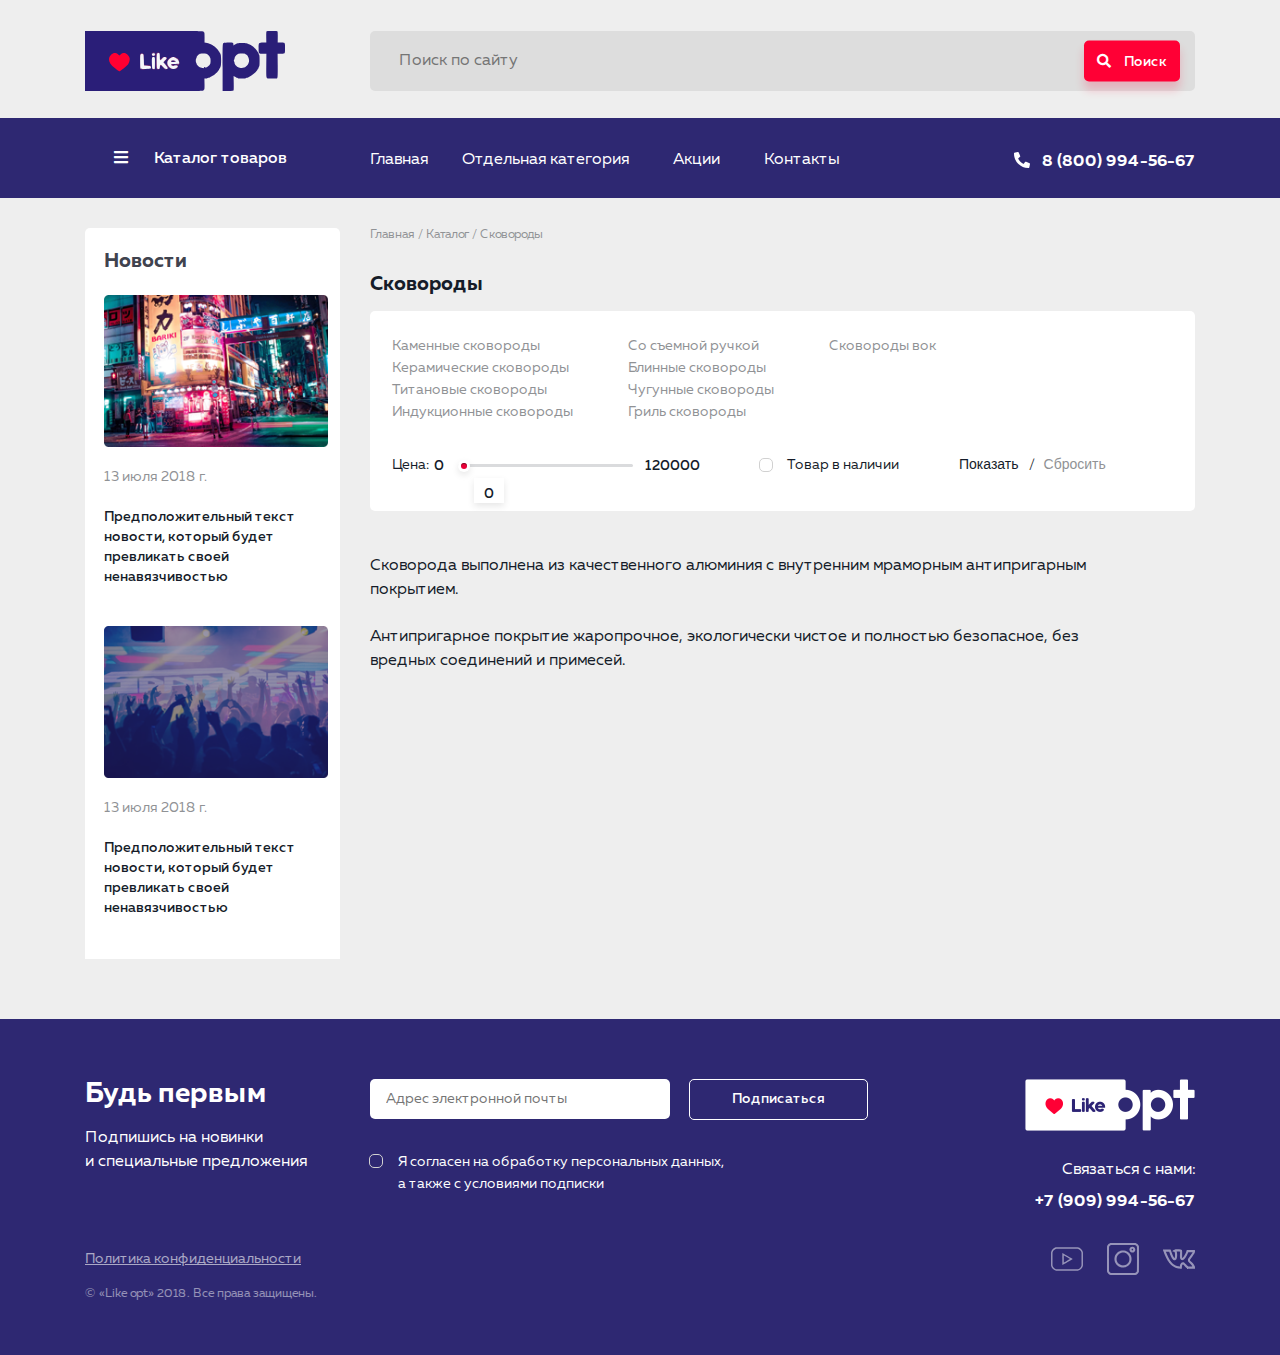
<file: Category.html>
<!DOCTYPE html>
<html lang="ru">
<head>
	<meta charset="UTF-8">
	<meta name="viewport" content="width=device-width, initial-scale=1"/>

	<!-- Bootstrap 4 grid -->
	<link rel="stylesheet" href="css/bootstrap-grid.min.css">
	<!-- Reset -->
	<link rel="stylesheet" href="css/reset.css">
	<!-- Muller -->
	<link rel="stylesheet" href="css/Muller.css">
	<!-- Font Awesome -->
	<link rel="stylesheet" href="https://use.fontawesome.com/releases/v5.4.1/css/all.css">
	<!-- Slick Slider -->
	<link rel="stylesheet" href="css/slick-theme.css">
	<link rel="stylesheet" href="css/slick.css">
	<!-- Style -->
	<link rel="stylesheet" href="css/style.css">
	<title>Like Opt</title>
</head>
<body>
	
	<header class="header">
		<div class="container">
			<div class="row">
				<div class="col-6 col-md-3">
					<a href="index.html" class="header-logo">
						<img src="img/main/logo.svg" alt="Логотип">
					</a>
				</div>
				<!-- /.col-md-auto -->
				<div class="col-6 col-md-9">
					<form action="#" class="header-search">
						<input type="text" name="search" placeholder="Поиск по сайту" required>
						<button class="button" type="button">
							<i class="fa fa-search"></i>Поиск</button>
					</form>
				</div>
				<!-- /.col-md-auto -->
			</div>
			<!-- /.row -->
		</div>
		<!-- /.container -->
	</header>
	<!-- /.header -->

	<div class="nav">
		<div class="container">
			<div class="row">
				<div class="col-12 col-md-3">
					<div class="nav-cat">
						<span class="nav-cat__title"><i class="fa fa-bars"></i>Каталог товаров</span>
					</div>
					<!-- /.cat -->
				</div>
				<!-- /.col-md-3 -->
				<div class="col-12 col-md-6">
					<div class="nav-menu">
						<a href="index.html" class="nav-menu__link" id="link1">Главная</a>
						<a href="Category.html" class="nav-menu__link">Отдельная категория</a>
						<a href="Promotions.html" class="nav-menu__link">Акции</a>
						<a href="Contacts.html" class="nav-menu__link">Контакты</a>
					</div>
					<!-- /.nav-menu -->
				</div>
				<!-- /.col-md-7 -->
				<div class="col-12 col-md-3">
					<div class="nav-contacts">
						<a href="[tel: 8 (800) 994-56-67]" class="nav-contacts__phone"><i class="fa fa-phone"></i>8 (800) 994-56-67</a>
					</div>
					<!-- /.nav-contacts -->
				</div>
				<!-- /.col-md-2 -->
			</div>
			<!-- /.row -->
		</div>
		<!-- /.container -->
	</div>
	<!-- /.nav -->

	<div class="mobnav display-none" id="mobnav">
		<div class="container">
			<div class="row">
				<div class="col-12">
					<div class="mobnav-title">
						<i class="fa fa-bars"></i>
						<span class="mobnav-prev"></span>
						<span id="mobnav-text">Навигация сайта</span>
						<span class="mobnav-close">&times;</span>
					</div>
					<!-- /.mobnav-title -->
				</div>
				<!-- /.col-12 -->
			</div>
			<!-- /.row -->
		</div>
		<!-- /.container -->
	</div>
	<!-- /.mobnav -->

	<div class="content">
		<div class="container">
			<div class="row">
				<div class="mobnav-menu display-none">
					<div class="col-12">
						<a href="index.html" class="mobnav-menu__link">Главная</a>
						<a href="#" class="mobnav-menu__link" id="mobnav-linkcatalog"><i class="fas fa-bars"></i>
       <span>Каталог товаров</span></a>
						<a href="Promotions.html" class="mobnav-menu__link">Акции</a>
						<a href="Contacts.html" class="mobnav-menu__link">Контакты</a>
						<a href="tel: 8 (800) 994-56-67" class="mobnav-menu__link"><i class="fa fa-phone"></i>8 (800) 994-56-67</a>
					</div>
				</div>
				<!-- /.mobnav-menu -->
			</div>
			<!-- /.row -->
			<div class="row">
				<div class="mobnav-cat display-none">
					<div class="col-12">
						<ul class="mobnav-cat__name">
							<span class="mobnav-cat__title">Пасхальные формы</span>
							<li class="mobnav-cat__subname"><a href="#">Кастрюли из нержавеющей стали</a></li>
							<!-- /.mobnav-cat__subname -->
							<li class="mobnav-cat__subname"><a href="#">Кастрюли с каменным покрытием</a></li>
							<!-- /.mobnav-cat__subname -->
							<li class="mobnav-cat__subname"><a href="#">Кастрюли из чугуна</a></li>
							<!-- /.mobnav-cat__subname -->
						</ul>
						<!-- /.mobnav-cat__name -->
						<ul class="mobnav-cat__name">
							<span class="mobnav-cat__title">Налобный фонарь</span>
							<li class="mobnav-cat__subname"><a href="#">Кастрюли из нержавеющей стали</a></li>
							<!-- /.mobnav-cat__subname -->
							<li class="mobnav-cat__subname"><a href="#">Кастрюли с каменным покрытием</a></li>
							<!-- /.mobnav-cat__subname -->
							<li class="mobnav-cat__subname"><a href="#">Кастрюли из чугуна</a></li>
							<!-- /.mobnav-cat__subname -->
						</ul>
						<!-- /.mobnav-cat__name -->
						<ul class="mobnav-cat__name">
							<span class="mobnav-cat__title">Керамические ножи</span>
							<li class="mobnav-cat__subname"><a href="#">Кастрюли из нержавеющей стали</a></li>
							<!-- /.mobnav-cat__subname -->
							<li class="mobnav-cat__subname"><a href="#">Кастрюли с каменным покрытием</a></li>
							<!-- /.mobnav-cat__subname -->
							<li class="mobnav-cat__subname"><a href="#">Кастрюли из чугуна</a></li>
							<!-- /.mobnav-cat__subname -->
						</ul>
						<!-- /.mobnav-cat__name -->
						<ul class="mobnav-cat__name">
							<span class="mobnav-cat__title">Кастрюли</span>
							<li class="mobnav-cat__subname"><a href="#">Кастрюли из нержавеющей стали</a></li>
							<!-- /.mobnav-cat__subname -->
							<li class="mobnav-cat__subname"><a href="#">Кастрюли с каменным покрытием</a></li>
							<!-- /.mobnav-cat__subname -->
							<li class="mobnav-cat__subname"><a href="#">Кастрюли из чугуна</a></li>
							<!-- /.mobnav-cat__subname -->
						</ul>
						<!-- /.mobnav-cat__name -->
						<ul class="mobnav-cat__name">				 
							<span class="mobnav-cat__title">Сковороды</span>
							<li class="mobnav-cat__subname"><a href="#">Кастрюли из нержавеющей стали</a></li>
							<!-- /.mobnav-cat__subname -->
							<li class="mobnav-cat__subname"><a href="#">Кастрюли с каменным покрытием</a></li>
							<!-- /.mobnav-cat__subname -->
							<li class="mobnav-cat__subname"><a href="#">Кастрюли из чугуна</a></li>
							<!-- /.mobnav-cat__subname -->
						</ul>
						<!-- /.mobnav-cat__name -->
					</div>
					<!-- /.mobnav-cat -->
				</div>
				<!-- /.col-12 -->
			</div>
			<!-- /.row -->
			<div class="row">
				<div class="col-12 col-md-3 order-last order-md-first">
					<div class="subcat">
						<ul class="subcat-name">
							<span class="subcat-title">Пасхальные формы</span>
							<li class="subcat-subname"><a href="#">Кастрюли из нержавеющей стали</a></li>
							<!-- /.subcat-subname -->
							<li class="subcat-subname"><a href="#">Кастрюли с каменным покрытием</a></li>
							<!-- /.subcat-subname -->
							<li class="subcat-subname"><a href="#">Кастрюли из чугуна</a></li>
							<!-- /.subcat-subname -->
						</ul>
						<!-- /.subcat-name -->
						<ul class="subcat-name">
							<span>Налобный фонарь</span>
							<li class="subcat-subname"><a href="#">Кастрюли из нержавеющей стали</a></li>
							<!-- /.subcat-subname -->
							<li class="subcat-subname"><a href="#">Кастрюли с каменным покрытием</a></li>
							<!-- /.subcat-subname -->
							<li class="subcat-subname"><a href="#">Кастрюли из чугуна</a></li>
							<!-- /.subcat-subname -->
						</ul>
						<!-- /.subcat-name -->
						<ul class="subcat-name">
							<span>Керамические ножи</span>
							<li class="subcat-subname"><a href="#">Кастрюли из нержавеющей стали</a></li>
							<!-- /.subcat-subname -->
							<li class="subcat-subname"><a href="#">Кастрюли с каменным покрытием</a></li>
							<!-- /.subcat-subname -->
							<li class="subcat-subname"><a href="#">Кастрюли из чугуна</a></li>
							<!-- /.subcat-subname -->
						</ul>
						<!-- /.subcat-name -->
						<ul class="subcat-name">
							<span>Кастрюли</span>
							<li class="subcat-subname"><a href="#">Кастрюли из нержавеющей стали</a></li>
							<!-- /.subcat-subname -->
							<li class="subcat-subname"><a href="#">Кастрюли с каменным покрытием</a></li>
							<!-- /.subcat-subname -->
							<li class="subcat-subname"><a href="#">Кастрюли из чугуна</a></li>
							<!-- /.subcat-subname -->
						</ul>
						<!-- /.subcat-name -->
						<ul class="subcat-name">				 
							<span>Сковороды</span>
							<li class="subcat-subname"><a href="#">Кастрюли из нержавеющей стали</a></li>
							<!-- /.subcat-subname -->
							<li class="subcat-subname"><a href="#">Кастрюли с каменным покрытием</a></li>
							<!-- /.subcat-subname -->
							<li class="subcat-subname"><a href="#">Кастрюли из чугуна</a></li>
							<!-- /.subcat-subname -->
						</ul>
						<!-- /.subcat-name -->
					</div>
					<!-- /.nav-subcat -->
					<div class="news">
						<div class="news-title">Новости</div>
						<!-- /.news-title -->
						<div class="news-block">
							<a href="#"><img src="img/main/news/news1.png" alt="news1" class="news-block__img"></a>
							<div class="news-block__date">13 июля 2018 г.</div>
							<!-- /.news-block__date -->
							<div class="news-block__text">Предположительный текст новости, который будет превликать своей ненавязчивостью</div>
							<!-- /.news-block__text -->
						</div>
						<!-- /.news-block -->
						<div class="news-block">
							<a href="#"><img src="img/main/news/news2.png" alt="news2" class="news-block__img"></a>
							<div class="news-block__date">13 июля 2018 г.</div>
							<!-- /.news-block__date -->
							<div class="news-block__text">Предположительный текст новости, который будет превликать своей ненавязчивостью</div>
							<!-- /.news-block__text -->
						</div>
						<!-- /.news-block -->
					</div>
					<!-- /.news -->
				</div>
				<!-- /.col-md-3 -->
				<div class="col-12 col-md-9 order-first order-md-last">
					<div class="main">
						<div class="main-way"><span>Главная   /   Каталог   </span>/   Сковороды</div>
						<!-- /.main-way -->
						<div class="main-mobile__way display-none"><a href="Category.html">Каталог</a></div>
						<div class="main-title">Сковороды</div>
						<!-- /.main-title -->
						<div class="main-category__nav display-none">
							<span>Сортировать по:</span>
							<select name="sort" id="sort">
								<option selected value="Цене">цене</option>
								<option value="Цене">дате</option>
							</select>
							<button type="button" class="main-category__navfiltr">Фильтр</button>
							<span class="main-category__navarrow"></span>
						</div>
						<!-- /.main-like__navsort -->
						<form action="#" class="main-choose">
							<div class="main-choose__cols">
								<div class="main-choose__col">
									<input type="checkbox" name="choose[]" class="main-choose__block" id="choose1"><label for="choose1">Каменные <span>сковороды</span></label>
									<input type="checkbox" name="choose[]" class="main-choose__block" id="choose2"><label for="choose2">Керамические <span>сковороды</span></label>
									<input type="checkbox" name="choose[]" class="main-choose__block" id="choose3"><label for="choose3">Титановые <span>сковороды</span></label>
									<input type="checkbox" name="choose[]" class="main-choose__block" id="choose4"><label for="choose4">Индукционные <span>сковороды</span></label>
								</div>
								<!-- /.main-choose__col -->
								<div class="main-choose__col">
									<input type="checkbox" name="choose[]" class="main-choose__block" id="choose5"><label for="choose5">Со съемной ручкой</label>
									<input type="checkbox" name="choose[]" class="main-choose__block" id="choose6"><label for="choose6">Блинные <span>сковороды</span></label>
									<input type="checkbox" name="choose[]" class="main-choose__block" id="choose7"><label for="choose7">Чугунные <span>сковороды</span></label>
									<input type="checkbox" name="choose[]" class="main-choose__block" id="choose8"><label for="choose8">Гриль <span>сковороды</span></label>
								</div>
								<!-- /.main-choose__col -->
								<div class="main-choose__col">
									<input type="checkbox" name="choose[]" class="main-choose__block" id="choose9"><label for="choose9">Сковороды вок</label>
									<!-- <input type="checkbox" name="choose[]" class="main-choose__block" id="choose10"><label for="choose10"></label>
									<input type="checkbox" name="choose[]" class="main-choose__block" id="choose11"><label for="choose11"></label>
									<input type="checkbox" name="choose[]" class="main-choose__block" id="choose12"><label for="choose12"></label> -->
								</div>
								<!-- /.main-choose__col -->
								<!-- <div class="main-choose__col">
									<input type="checkbox" name="choose[]" class="main-choose__block" id="choose13"><label for="choose13"></label>
									<input type="checkbox" name="choose[]" class="main-choose__block" id="choose14"><label for="choose14"></label>
									<input type="checkbox" name="choose[]" class="main-choose__block" id="choose15"><label for="choose15"></label>
									<input type="checkbox" name="choose[]" class="main-choose__block" id="choose16"><label for="choose16"></label>
								</div>
								/.main-choose__col -->
							</div>
							<!-- /.main-choose__cols -->
							<div class="main-choose__row">
								<span>Цена:</span>
								<input type="text" class="main-choose__sum" id="sum">
								<input type="checkbox" class="main-choose__ansclad" id="ansclad"><label for="ansclad">Товар в наличии</label>
								<button class="main-choose__btn" id="choose-btnShow" type="button">Показать</button>
								<span> / </span>
								<button class="main-choose__btn" id="choose-btnHide" type="button">Сбросить</button>
							</div>
							<!-- /.main-choose__row -->
							<div class="main-choose__total">0</div>
						</form>
						<!-- /.main-choose -->
						<div class="main-like main-category">
							<div class="main-like__nav">
								<div class="row">
									<div class="col-12 col-md-4">
										<div class="main-like__navsort">
											<span>Сортировать по:</span>
											<select name="sort" id="sort">
												<option selected value="Цене">цене</option>
												<option value="Цене">дате добавления</option>
											</select>
										</div>
										<!-- /.main-like__navsort -->
									</div>
									<!-- /.col-md-4 -->
									<div class="col-12 col-md-4">
										<div class="main-like__navcount">
											<span>Показывать по:</span>
											<input type="radio" value="16" name="count" id="navcount16" checked><label for="navcount16">16</label>
											<input type="radio" value="32" name="count" id="navcount32"><label for="navcount32">32</label>
											<input type="radio" value="64" name="count" id="navcount64"><label for="navcount64">64</label>
										</div>
									</div>
									<!-- /.col-md-4 -->
									<div class="col-12 col-md-4">
										<div class="main-like__navshow">
											<span>Формат отображения товара:</span>
											<input id="showhoriz" type="radio" name="show" value="horizontal" checked><label for="showhoriz"><i class="fas fa-grip-horizontal"></i></label>
											<input id="showvert" type="radio" name="show" value="vertical"><label for="showvert"><i class="fas fa-bars"></i></label>
										</div>
										<!-- /.main-like__show -->
									</div>
									<!-- /.col-md-4 -->
								</div>
								<!-- /.row -->
							</div>
							<!-- /.main-like__nav -->
							<div class="main-like__products">
								<div class="main-like__product">
									<div class="main-like__productimg" style="background-image: url(img/like_product/prod1.png);"></div>
									<!-- /.main-like__productimg -->
									<div class="main-like__productdescr">
										<div class="main-like__productname">Каменная сковорода</div>
										<!-- /.main-like__productname -->
										<div class="main-like__productprice">35 690 руб.</div>
										<!-- /.main-like__productprice -->
										<a class="main-like__productbtn button-link" href="#" target="_blank">Подробнее</a>
										<!-- /.main-like__productbtn button-like -->
									</div>
									<!-- /.main-like__productdescr -->
								</div>
								<!-- /.main-like__product -->
								<div class="main-like__product">
									<div class="main-like__productimg" style="background-image: url(img/like_product/prod2.png);"></div>
									<!-- /.main-like__productimg -->
									<div class="main-like__productdescr">
										<div class="main-like__productname">Каменная сковорода</div>
										<!-- /.main-like__productname -->
										<div class="main-like__productprice">35 690 руб.</div>
										<!-- /.main-like__productprice -->
										<a class="main-like__productbtn button-link" href="#" target="_blank">Подробнее</a>
										<!-- /.main-like__productbtn button-like -->
									</div>
									<!-- /.main-like__productdescr -->
								</div>
								<!-- /.main-like__product -->
								<div class="main-like__product">
									<div class="main-like__productimg" style="background-image: url(img/like_product/prod3.png);"></div>
									<!-- /.main-like__productimg -->
									<div class="main-like__productdescr">
										<div class="main-like__productname">Каменная сковорода</div>
										<!-- /.main-like__productname -->
										<div class="main-like__productprice">35 690 руб.</div>
										<!-- /.main-like__productprice -->
										<a class="main-like__productbtn button-link" href="#" target="_blank">Подробнее</a>
										<!-- /.main-like__productbtn button-like -->
									</div>
									<!-- /.main-like__productdescr -->
								</div>
								<!-- /.main-like__product -->
								<div class="main-like__product">
									<div class="main-like__productimg" style="background-image: url(img/like_product/prod4.png);"></div>
									<!-- /.main-like__productimg -->
									<div class="main-like__productdescr">
										<div class="main-like__productname">Каменная сковорода</div>
										<!-- /.main-like__productname -->
										<div class="main-like__productprice">35 690 руб.</div>
										<!-- /.main-like__productprice -->
										<a class="main-like__productbtn button-link" href="#" target="_blank">Подробнее</a>
										<!-- /.main-like__productbtn button-like -->
									</div>
									<!-- /.main-like__productdescr -->
								</div>
								<!-- /.main-like__product -->
								<div class="main-like__product">
									<div class="main-like__productimg" style="background-image: url(img/like_product/prod5.png);"></div>
									<!-- /.main-like__productimg -->
									<div class="main-like__productdescr">
										<div class="main-like__productname">Каменная сковорода</div>
										<!-- /.main-like__productname -->
										<div class="main-like__productprice">35 690 руб.</div>
										<!-- /.main-like__productprice -->
										<a class="main-like__productbtn button-link" href="#" target="_blank">Подробнее</a>
										<!-- /.main-like__productbtn button-like -->
									</div>
									<!-- /.main-like__productdescr -->
								</div>
								<!-- /.main-like__product -->
								<div class="main-like__product">
									<div class="main-like__productimg" style="background-image: url(img/like_product/prod6.png);"></div>
									<!-- /.main-like__productimg -->
									<div class="main-like__productdescr">
										<div class="main-like__productname">Каменная сковорода</div>
										<!-- /.main-like__productname -->
										<div class="main-like__productprice">35 690 руб.</div>
										<!-- /.main-like__productprice -->
										<a class="main-like__productbtn button-link" href="#" target="_blank">Подробнее</a>
										<!-- /.main-like__productbtn button-like -->
									</div>
									<!-- /.main-like__productdescr -->
								</div>
								<!-- /.main-like__product -->
							</div>
							<!-- /.main-like__products -->
						</div>
						<!-- /.main-like -->
						<div class="main-text">
							<p>Сковорода выполнена из качественного алюминия с внутренним мраморным антипригарным покрытием.</p>
							<p>Антипригарное покрытие жаропрочное, экологически чистое и полностью безопасное, без вредных соединений и примесей.</p>
						</div>
						<!-- /.main-text -->
					</div>
					<!-- /.main -->
				</div>
				<!-- /.col-md-auto -->
			</div>
			<!-- /.row -->
		</div>
		<!-- /.container -->
	</div>
	<!-- /.content -->

	<footer class="footer">
		<div class="container">
			<div class="row">
				<div class="col-12 col-md-3">
					<div class="footer-left">
						<div class="footer-left__title">Будь первым</div>
						<!-- /.footer-left__title -->
						<div class="footer-left__subtitle">Подпишись на новинки<br> и специальные предложения</div>
						<!-- /.footer-left__subtitle -->
						<a href="#" class="footer-left__link">Политика конфиденциальности</a>
						<div class="footer-left__copy">© «Like opt» 2018. Все права защищены.</div>
						<!-- /.footer-left__copy -->
					</div>
					<!-- /.footer-left -->
				</div>
				<!-- /.col-md-3 -->
				<div class="col-12 col-md-6">
					<form class="footer-center" action="#" method="post">
						<input type="email" name="user_email" class="footer-center__input" placeholder="Адрес электронной почты" required>
						<button type="submit" class="footer-center__btn" id="footer-submit">Подписаться</button>
						<input type="checkbox" class="footer-center__check" id="check" required>
						<label class="footer-center__label" for="check">Я согласен на обработку персональных данных,<br> а также с условиями подписки</label>
					</form>
					<!-- /.footer-center -->
				</div>
				<!-- /.col-md-6 -->
				<div class="col-12 col-md-3">
					<div class="footer-right">
						<a href="index.html" class="footer-right__logo">
							<img src="img/main/footer-logo.png" alt="logo">
						</a>
						<div class="footer-right__title">Связаться с нами:</div>
						<!-- /.footer-right__title -->
						<a href="(909)" class="footer-right__phone" tel:="" 994-56-67="">+7 (909) 994-56-67</a>
						<div class="footer-right__social">
							<a href="#" class="footer-right__sociallink" target="_blank"><img src="img/main/social/youtube_active.svg" alt=""></a>
							<a href="#" class="footer-right__sociallink" target="_blank"><img src="img/main/social/insta_active.svg" alt=""></a>
							<a href="#" class="footer-right__sociallink" target="_blank"><img src="img/main/social/vk_active.svg" alt=""></a>
						</div>
						<!-- /.footer-right__social -->
					</div>
					<!-- /.footer-right -->
					<div class="footer-mobile display-none">
						<a href="#" class="footer-mobile__link">Политика конфиденциальности</a>
						<div class="footer-mobile__copy">© «Like opt» 2018. Все права защищены.</div>
						<!-- /.footer-mobile__copy -->
					</div>
					<!-- /.footer-mobile display-none -->
				</div>
				<!-- /.col-md-3 -->
			</div>
			<!-- /.row -->
		</div>
		<!-- /.container -->
	</footer>
	<!-- /.footer -->

	<script src="js/jquery-3.3.1.min.js"></script>
	<script src="js/slick.min.js"></script>
	<script src="js/jquery.maskedinput.min.js"></script>
	<script src="js/powerange.min.js"></script>
	<script src="js/script.js"></script>
</body>
</html>
</file>
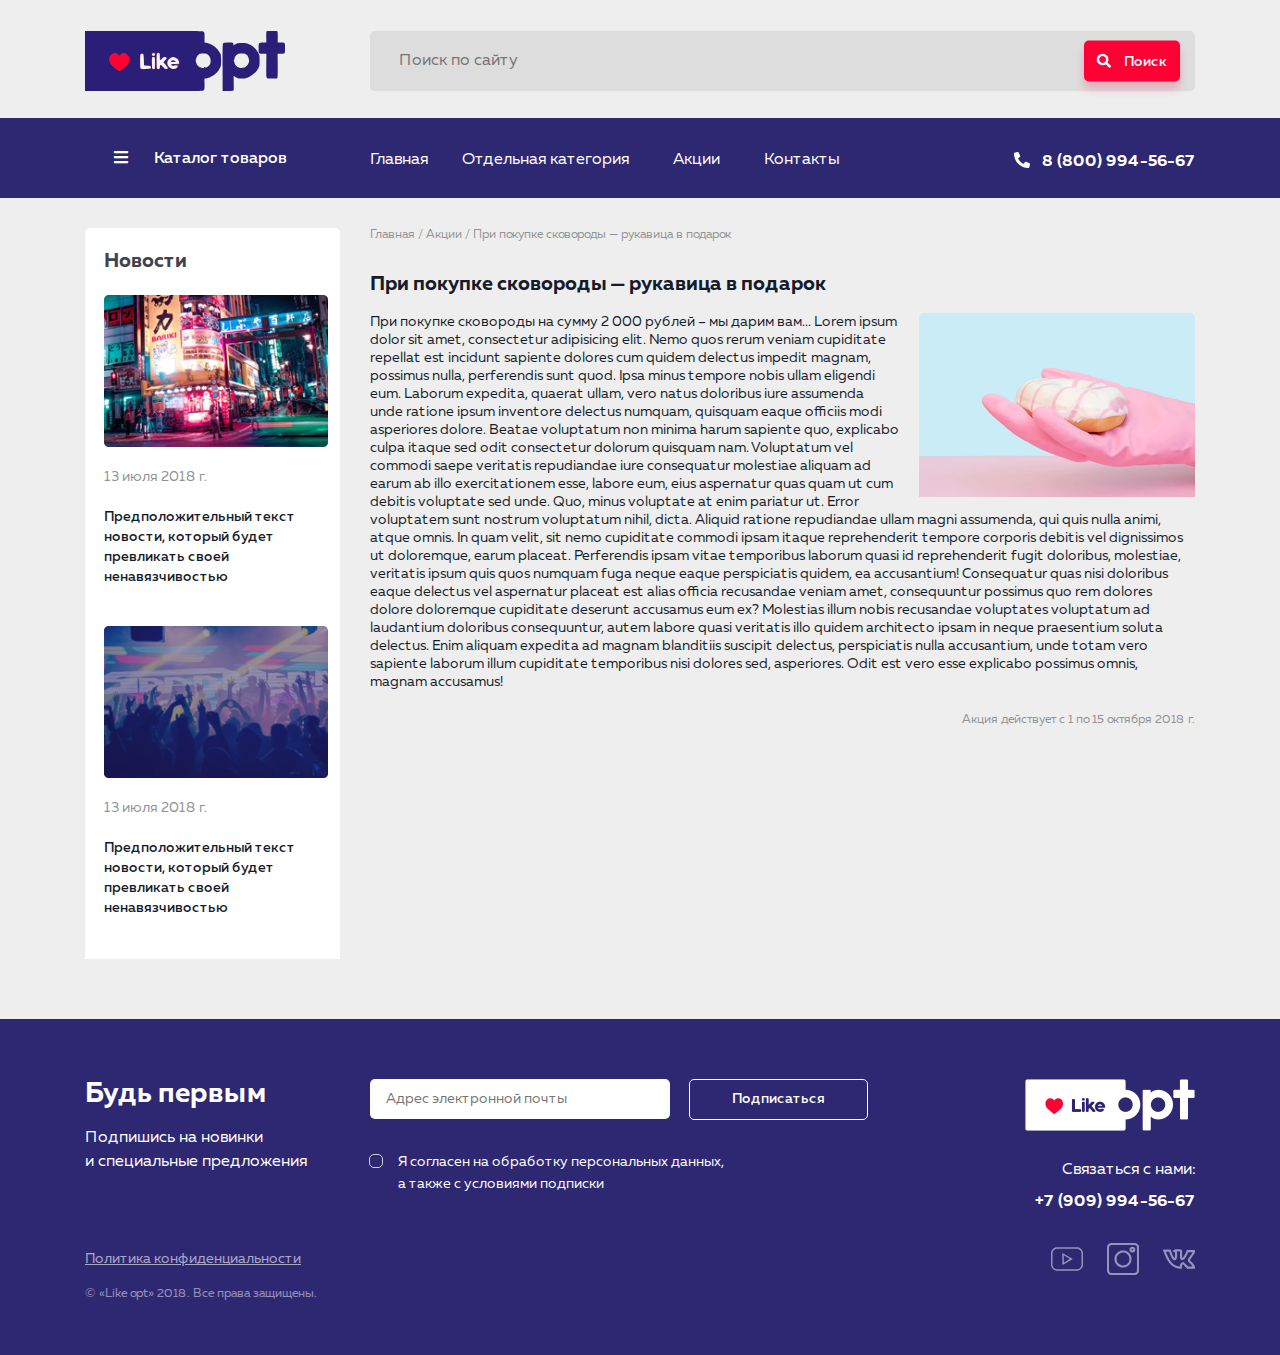
<file: ConcPromotion.html>
<!DOCTYPE html>
<html lang="ru">
<head>
	<meta charset="UTF-8">
	<meta name="viewport" content="width=device-width, initial-scale=1"/>

	<!-- Bootstrap 4 grid -->
	<link rel="stylesheet" href="css/bootstrap-grid.min.css">
	<!-- Reset -->
	<link rel="stylesheet" href="css/reset.css">
	<!-- Muller -->
	<link rel="stylesheet" href="css/Muller.css">
	<!-- Font Awesome -->
	<link rel="stylesheet" href="https://use.fontawesome.com/releases/v5.4.1/css/all.css">
	<!-- Slick Slider -->
	<link rel="stylesheet" href="css/slick-theme.css">
	<link rel="stylesheet" href="css/slick.css">
	<!-- Style -->
	<link rel="stylesheet" href="css/style.css">
	<title>Like Opt</title>
</head>
<body>
	
	<header class="header">
		<div class="container">
			<div class="row">
				<div class="col-6 col-md-3">
					<a href="index.html" class="header-logo">
						<img src="img/main/logo.svg" alt="Логотип">
					</a>
				</div>
				<!-- /.col-md-auto -->
				<div class="col-6 col-md-9">
					<form action="#" class="header-search">
						<input type="text" name="search" placeholder="Поиск по сайту" required>
						<button class="button" type="button">
							<i class="fa fa-search"></i>Поиск</button>
					</form>
				</div>
				<!-- /.col-md-auto -->
			</div>
			<!-- /.row -->
		</div>
		<!-- /.container -->
	</header>
	<!-- /.header -->

	<div class="nav">
		<div class="container">
			<div class="row">
				<div class="col-12 col-md-3">
					<div class="nav-cat">
						<span class="nav-cat__title"><i class="fa fa-bars"></i>Каталог товаров</span>
					</div>
					<!-- /.cat -->
				</div>
				<!-- /.col-md-3 -->
				<div class="col-12 col-md-6">
					<div class="nav-menu">
						<a href="index.html" class="nav-menu__link" id="link1">Главная</a>
						<a href="Category.html" class="nav-menu__link">Отдельная категория</a>
						<a href="Promotions.html" class="nav-menu__link">Акции</a>
						<a href="Contacts.html" class="nav-menu__link">Контакты</a>
					</div>
					<!-- /.nav-menu -->
				</div>
				<!-- /.col-md-7 -->
				<div class="col-12 col-md-3">
					<div class="nav-contacts">
						<a href="[tel: 8 (800) 994-56-67]" class="nav-contacts__phone"><i class="fa fa-phone"></i>8 (800) 994-56-67</a>
					</div>
					<!-- /.nav-contacts -->
				</div>
				<!-- /.col-md-2 -->
			</div>
			<!-- /.row -->
		</div>
		<!-- /.container -->
	</div>
	<!-- /.nav -->

	<div class="mobnav display-none" id="mobnav">
		<div class="container">
			<div class="row">
				<div class="col-12">
					<div class="mobnav-title">
						<i class="fa fa-bars"></i>
						<span class="mobnav-prev"></span>
						<span id="mobnav-text">Навигация сайта</span>
						<span class="mobnav-close">&times;</span>
					</div>
					<!-- /.mobnav-title -->
				</div>
				<!-- /.col-12 -->
			</div>
			<!-- /.row -->
		</div>
		<!-- /.container -->
	</div>
	<!-- /.mobnav -->

	<div class="content">
		<div class="container">
			<div class="row">
				<div class="mobnav-menu display-none">
					<div class="col-12">
						<a href="index.html" class="mobnav-menu__link">Главная</a>
						<a href="#" class="mobnav-menu__link" id="mobnav-linkcatalog"><i class="fas fa-bars"></i>
       <span>Каталог товаров</span></a>
						<a href="Promotions.html" class="mobnav-menu__link">Акции</a>
						<a href="Contacts.html" class="mobnav-menu__link">Контакты</a>
						<a href="tel: 8 (800) 994-56-67" class="mobnav-menu__link"><i class="fa fa-phone"></i>8 (800) 994-56-67</a>
					</div>
				</div>
				<!-- /.mobnav-menu -->
			</div>
			<!-- /.row -->
			<div class="row">
				<div class="mobnav-cat display-none">
					<div class="col-12">
						<ul class="mobnav-cat__name">
							<span class="mobnav-cat__title">Пасхальные формы</span>
							<li class="mobnav-cat__subname"><a href="#">Кастрюли из нержавеющей стали</a></li>
							<!-- /.mobnav-cat__subname -->
							<li class="mobnav-cat__subname"><a href="#">Кастрюли с каменным покрытием</a></li>
							<!-- /.mobnav-cat__subname -->
							<li class="mobnav-cat__subname"><a href="#">Кастрюли из чугуна</a></li>
							<!-- /.mobnav-cat__subname -->
						</ul>
						<!-- /.mobnav-cat__name -->
						<ul class="mobnav-cat__name">
							<span class="mobnav-cat__title">Налобный фонарь</span>
							<li class="mobnav-cat__subname"><a href="#">Кастрюли из нержавеющей стали</a></li>
							<!-- /.mobnav-cat__subname -->
							<li class="mobnav-cat__subname"><a href="#">Кастрюли с каменным покрытием</a></li>
							<!-- /.mobnav-cat__subname -->
							<li class="mobnav-cat__subname"><a href="#">Кастрюли из чугуна</a></li>
							<!-- /.mobnav-cat__subname -->
						</ul>
						<!-- /.mobnav-cat__name -->
						<ul class="mobnav-cat__name">
							<span class="mobnav-cat__title">Керамические ножи</span>
							<li class="mobnav-cat__subname"><a href="#">Кастрюли из нержавеющей стали</a></li>
							<!-- /.mobnav-cat__subname -->
							<li class="mobnav-cat__subname"><a href="#">Кастрюли с каменным покрытием</a></li>
							<!-- /.mobnav-cat__subname -->
							<li class="mobnav-cat__subname"><a href="#">Кастрюли из чугуна</a></li>
							<!-- /.mobnav-cat__subname -->
						</ul>
						<!-- /.mobnav-cat__name -->
						<ul class="mobnav-cat__name">
							<span class="mobnav-cat__title">Кастрюли</span>
							<li class="mobnav-cat__subname"><a href="#">Кастрюли из нержавеющей стали</a></li>
							<!-- /.mobnav-cat__subname -->
							<li class="mobnav-cat__subname"><a href="#">Кастрюли с каменным покрытием</a></li>
							<!-- /.mobnav-cat__subname -->
							<li class="mobnav-cat__subname"><a href="#">Кастрюли из чугуна</a></li>
							<!-- /.mobnav-cat__subname -->
						</ul>
						<!-- /.mobnav-cat__name -->
						<ul class="mobnav-cat__name">				 
							<span class="mobnav-cat__title">Сковороды</span>
							<li class="mobnav-cat__subname"><a href="#">Кастрюли из нержавеющей стали</a></li>
							<!-- /.mobnav-cat__subname -->
							<li class="mobnav-cat__subname"><a href="#">Кастрюли с каменным покрытием</a></li>
							<!-- /.mobnav-cat__subname -->
							<li class="mobnav-cat__subname"><a href="#">Кастрюли из чугуна</a></li>
							<!-- /.mobnav-cat__subname -->
						</ul>
						<!-- /.mobnav-cat__name -->
					</div>
					<!-- /.mobnav-cat -->
				</div>
				<!-- /.col-12 -->
			</div>
			<!-- /.row -->
			<div class="row">
				<div class="col-12 col-md-3 order-last order-md-first">
					<div class="subcat">
						<ul class="subcat-name">
							<span class="subcat-title">Пасхальные формы</span>
							<li class="subcat-subname"><a href="#">Кастрюли из нержавеющей стали</a></li>
							<!-- /.subcat-subname -->
							<li class="subcat-subname"><a href="#">Кастрюли с каменным покрытием</a></li>
							<!-- /.subcat-subname -->
							<li class="subcat-subname"><a href="#">Кастрюли из чугуна</a></li>
							<!-- /.subcat-subname -->
						</ul>
						<!-- /.subcat-name -->
						<ul class="subcat-name">
							<span>Налобный фонарь</span>
							<li class="subcat-subname"><a href="#">Кастрюли из нержавеющей стали</a></li>
							<!-- /.subcat-subname -->
							<li class="subcat-subname"><a href="#">Кастрюли с каменным покрытием</a></li>
							<!-- /.subcat-subname -->
							<li class="subcat-subname"><a href="#">Кастрюли из чугуна</a></li>
							<!-- /.subcat-subname -->
						</ul>
						<!-- /.subcat-name -->
						<ul class="subcat-name">
							<span>Керамические ножи</span>
							<li class="subcat-subname"><a href="#">Кастрюли из нержавеющей стали</a></li>
							<!-- /.subcat-subname -->
							<li class="subcat-subname"><a href="#">Кастрюли с каменным покрытием</a></li>
							<!-- /.subcat-subname -->
							<li class="subcat-subname"><a href="#">Кастрюли из чугуна</a></li>
							<!-- /.subcat-subname -->
						</ul>
						<!-- /.subcat-name -->
						<ul class="subcat-name">
							<span>Кастрюли</span>
							<li class="subcat-subname"><a href="#">Кастрюли из нержавеющей стали</a></li>
							<!-- /.subcat-subname -->
							<li class="subcat-subname"><a href="#">Кастрюли с каменным покрытием</a></li>
							<!-- /.subcat-subname -->
							<li class="subcat-subname"><a href="#">Кастрюли из чугуна</a></li>
							<!-- /.subcat-subname -->
						</ul>
						<!-- /.subcat-name -->
						<ul class="subcat-name">				 
							<span>Сковороды</span>
							<li class="subcat-subname"><a href="#">Кастрюли из нержавеющей стали</a></li>
							<!-- /.subcat-subname -->
							<li class="subcat-subname"><a href="#">Кастрюли с каменным покрытием</a></li>
							<!-- /.subcat-subname -->
							<li class="subcat-subname"><a href="#">Кастрюли из чугуна</a></li>
							<!-- /.subcat-subname -->
						</ul>
						<!-- /.subcat-name -->
					</div>
					<!-- /.nav-subcat -->
					<div class="news">
						<div class="news-title">Новости</div>
						<!-- /.news-title -->
						<div class="news-block">
							<a href="#"><img src="img/main/news/news1.png" alt="news1" class="news-block__img"></a>
							<div class="news-block__date">13 июля 2018 г.</div>
							<!-- /.news-block__date -->
							<div class="news-block__text">Предположительный текст новости, который будет превликать своей ненавязчивостью</div>
							<!-- /.news-block__text -->
						</div>
						<!-- /.news-block -->
						<div class="news-block">
							<a href="#"><img src="img/main/news/news2.png" alt="news2" class="news-block__img"></a>
							<div class="news-block__date">13 июля 2018 г.</div>
							<!-- /.news-block__date -->
							<div class="news-block__text">Предположительный текст новости, который будет превликать своей ненавязчивостью</div>
							<!-- /.news-block__text -->
						</div>
						<!-- /.news-block -->
					</div>
					<!-- /.news -->
				</div>
				<!-- /.col-md-3 -->
				<div class="col-12 col-md-9 order order-fists order-md-last">
					<div class="main">
						<div class="main-way"><span>Главная  /   Акции</span>  /   При покупке сковороды — рукавица в подарок</div>
						<!-- /.main-way -->
						<div class="main-title">При покупке сковороды — рукавица в подарок</div>
						<!-- /.main-title -->
						<div class="main-conc">
							<div class="main-conc__img" style="background-image: url(img/promotions/promotion1.png)"></div>
							<!-- /.main-conc__img -->
							<div class="main-conc__text">При покупке сковороды на сумму 2 000 рублей – мы дарим вам... Lorem ipsum dolor sit amet, consectetur adipisicing elit. Nemo quos rerum veniam cupiditate repellat est incidunt sapiente dolores cum quidem delectus impedit magnam, possimus nulla, perferendis sunt quod. Ipsa minus tempore nobis ullam eligendi eum. Laborum expedita, quaerat ullam, vero natus doloribus iure assumenda unde ratione ipsum inventore delectus numquam, quisquam eaque officiis modi asperiores dolore. Beatae voluptatum non minima harum sapiente quo, explicabo culpa itaque sed odit consectetur dolorum quisquam nam. Voluptatum vel commodi saepe veritatis repudiandae iure consequatur molestiae aliquam ad earum ab illo exercitationem esse, labore eum, eius aspernatur quas quam ut cum debitis voluptate sed unde. Quo, minus voluptate at enim pariatur ut. Error voluptatem sunt nostrum voluptatum nihil, dicta. Aliquid ratione repudiandae ullam magni assumenda, qui quis nulla animi, atque omnis. In quam velit, sit nemo cupiditate commodi ipsam itaque reprehenderit tempore corporis debitis vel dignissimos ut doloremque, earum placeat. Perferendis ipsam vitae temporibus laborum quasi id reprehenderit fugit doloribus, molestiae, veritatis ipsum quis quos numquam fuga neque eaque perspiciatis quidem, ea accusantium! Consequatur quas nisi doloribus eaque delectus vel aspernatur placeat est alias officia recusandae veniam amet, consequuntur possimus quo rem dolores dolore doloremque cupiditate deserunt accusamus eum ex? Molestias illum nobis recusandae voluptates voluptatum ad laudantium doloribus consequuntur, autem labore quasi veritatis illo quidem architecto ipsam in neque praesentium soluta delectus. Enim aliquam expedita ad magnam blanditiis suscipit delectus, perspiciatis nulla accusantium, unde totam vero sapiente laborum illum cupiditate temporibus nisi dolores sed, asperiores. Odit est vero esse explicabo possimus omnis, magnam accusamus!</div>
							<!-- /.main-conc__text -->
							<div class="main-conc__date">Акция действует с 1 по 15 октября 2018 г.</div>
							<!-- /.main-conc__date -->
						</div>
						<!-- /.main-conc -->
					</div>
					<!-- /.main -->
				</div>
				<!-- /.col-md-auto -->
			</div>
			<!-- /.row -->
		</div>
		<!-- /.container -->
	</div>
	<!-- /.content -->

	<footer class="footer">
		<div class="container">
			<div class="row">
				<div class="col-12 col-md-3">
					<div class="footer-left">
						<div class="footer-left__title">Будь первым</div>
						<!-- /.footer-left__title -->
						<div class="footer-left__subtitle">Подпишись на новинки<br> и специальные предложения</div>
						<!-- /.footer-left__subtitle -->
						<a href="#" class="footer-left__link">Политика конфиденциальности</a>
						<div class="footer-left__copy">© «Like opt» 2018. Все права защищены.</div>
						<!-- /.footer-left__copy -->
					</div>
					<!-- /.footer-left -->
				</div>
				<!-- /.col-md-3 -->
				<div class="col-12 col-md-6">
					<form class="footer-center" action="#" method="post">
						<input type="email" name="user_email" class="footer-center__input" placeholder="Адрес электронной почты" required>
						<button type="submit" class="footer-center__btn" id="footer-submit">Подписаться</button>
						<input type="checkbox" class="footer-center__check" id="check" required>
						<label class="footer-center__label" for="check">Я согласен на обработку персональных данных,<br> а также с условиями подписки</label>
					</form>
					<!-- /.footer-center -->
				</div>
				<!-- /.col-md-6 -->
				<div class="col-12 col-md-3">
					<div class="footer-right">
						<a href="index.html" class="footer-right__logo">
							<img src="img/main/footer-logo.png" alt="logo">
						</a>
						<div class="footer-right__title">Связаться с нами:</div>
						<!-- /.footer-right__title -->
						<a href="(909)" class="footer-right__phone" tel:="" 994-56-67="">+7 (909) 994-56-67</a>
						<div class="footer-right__social">
							<a href="#" class="footer-right__sociallink" target="_blank"><img src="img/main/social/youtube_active.svg" alt=""></a>
							<a href="#" class="footer-right__sociallink" target="_blank"><img src="img/main/social/insta_active.svg" alt=""></a>
							<a href="#" class="footer-right__sociallink" target="_blank"><img src="img/main/social/vk_active.svg" alt=""></a>
						</div>
						<!-- /.footer-right__social -->
					</div>
					<!-- /.footer-right -->
					<div class="footer-mobile display-none">
						<a href="#" class="footer-mobile__link">Политика конфиденциальности</a>
						<div class="footer-mobile__copy">© «Like opt» 2018. Все права защищены.</div>
						<!-- /.footer-mobile__copy -->
					</div>
					<!-- /.footer-mobile display-none -->
				</div>
				<!-- /.col-md-3 -->
			</div>
			<!-- /.row -->
		</div>
		<!-- /.container -->
	</footer>
	<!-- /.footer -->

	<script src="js/jquery-3.3.1.min.js"></script>
	<script src="js/slick.min.js"></script>
	<script src="js/jquery.maskedinput.min.js"></script>
	<script src="js/script.js"></script>
</body>
</html>
</file>
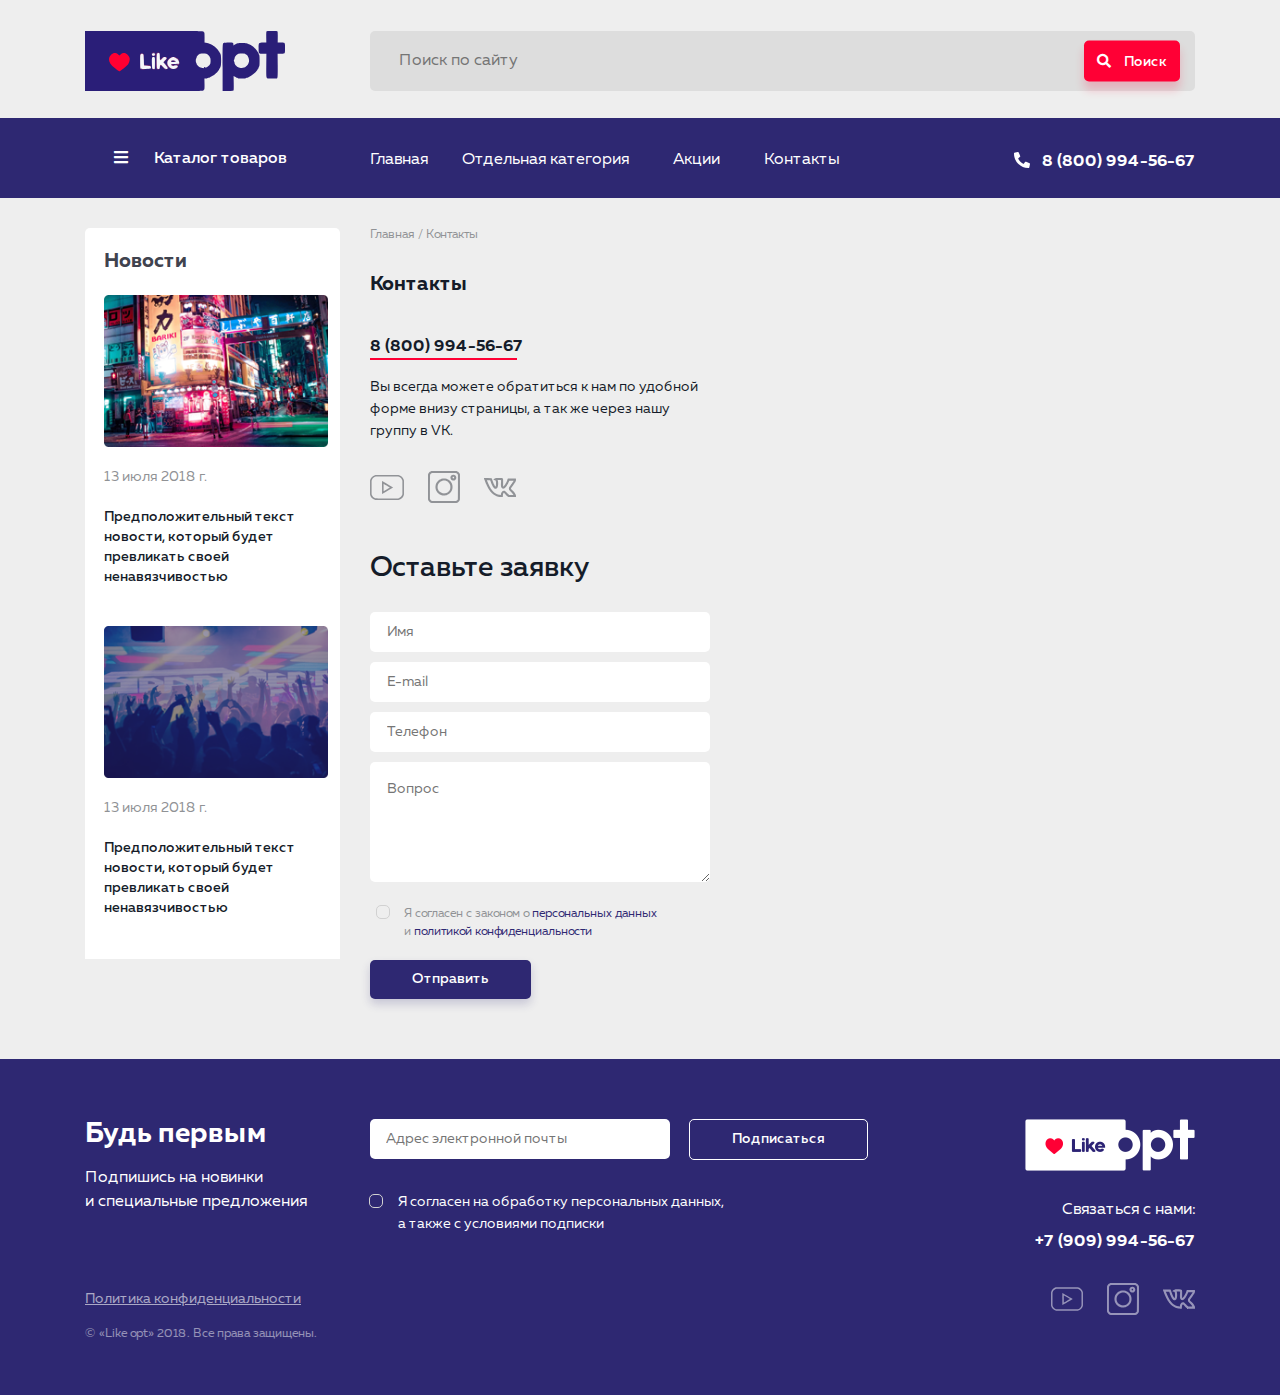
<file: Contacts.html>
<!DOCTYPE html>
<html lang="ru">
<head>
	<meta charset="UTF-8">
	<meta name="viewport" content="width=device-width, initial-scale=1"/>

	<!-- Bootstrap 4 grid -->
	<link rel="stylesheet" href="css/bootstrap-grid.min.css">
	<!-- Reset -->
	<link rel="stylesheet" href="css/reset.css">
	<!-- Muller -->
	<link rel="stylesheet" href="css/Muller.css">
	<!-- Font Awesome -->
	<link rel="stylesheet" href="https://use.fontawesome.com/releases/v5.4.1/css/all.css">
	<!-- Slick Slider -->
	<link rel="stylesheet" href="css/slick-theme.css">
	<link rel="stylesheet" href="css/slick.css">
	<!-- Style -->
	<link rel="stylesheet" href="css/style.css">
	<title>Like Opt</title>
</head>
<body>
	
	<header class="header">
		<div class="container">
			<div class="row">
				<div class="col-6 col-md-3">
					<a href="index.html" class="header-logo">
						<img src="img/main/logo.svg" alt="Логотип">
					</a>
				</div>
				<!-- /.col-md-auto -->
				<div class="col-6 col-md-9">
					<form action="#" class="header-search">
						<input type="text" name="search" placeholder="Поиск по сайту" required>
						<button class="button" type="button">
							<i class="fa fa-search"></i>Поиск</button>
					</form>
				</div>
				<!-- /.col-md-auto -->
			</div>
			<!-- /.row -->
		</div>
		<!-- /.container -->
	</header>
	<!-- /.header -->

	<div class="nav">
		<div class="container">
			<div class="row">
				<div class="col-12 col-md-3">
					<div class="nav-cat">
						<span class="nav-cat__title"><i class="fa fa-bars"></i>Каталог товаров</span>
					</div>
					<!-- /.cat -->
				</div>
				<!-- /.col-md-3 -->
				<div class="col-12 col-md-6">
					<div class="nav-menu">
						<a href="index.html" class="nav-menu__link" id="link1">Главная</a>
						<a href="Category.html" class="nav-menu__link">Отдельная категория</a>
						<a href="Promotions.html" class="nav-menu__link">Акции</a>
						<a href="Contacts.html" class="nav-menu__link">Контакты</a>
					</div>
					<!-- /.nav-menu -->
				</div>
				<!-- /.col-md-7 -->
				<div class="col-12 col-md-3">
					<div class="nav-contacts">
						<a href="[tel: 8 (800) 994-56-67]" class="nav-contacts__phone"><i class="fa fa-phone"></i>8 (800) 994-56-67</a>
					</div>
					<!-- /.nav-contacts -->
				</div>
				<!-- /.col-md-2 -->
			</div>
			<!-- /.row -->
		</div>
		<!-- /.container -->
	</div>
	<!-- /.nav -->

	<div class="mobnav display-none" id="mobnav">
		<div class="container">
			<div class="row">
				<div class="col-12">
					<div class="mobnav-title">
						<i class="fa fa-bars"></i>
						<span class="mobnav-prev"></span>
						<span id="mobnav-text">Навигация сайта</span>
						<span class="mobnav-close">&times;</span>
					</div>
					<!-- /.mobnav-title -->
				</div>
				<!-- /.col-12 -->
			</div>
			<!-- /.row -->
		</div>
		<!-- /.container -->
	</div>
	<!-- /.mobnav -->

	<div class="content">
		<div class="container">
			<div class="row">
				<div class="mobnav-menu display-none">
					<div class="col-12">
						<a href="index.html" class="mobnav-menu__link">Главная</a>
						<a href="#" class="mobnav-menu__link" id="mobnav-linkcatalog"><i class="fas fa-bars"></i>
       <span>Каталог товаров</span></a>
						<a href="Promotions.html" class="mobnav-menu__link">Акции</a>
						<a href="Contacts.html" class="mobnav-menu__link">Контакты</a>
						<a href="tel: 8 (800) 994-56-67" class="mobnav-menu__link"><i class="fa fa-phone"></i>8 (800) 994-56-67</a>
					</div>
				</div>
				<!-- /.mobnav-menu -->
			</div>
			<!-- /.row -->
			<div class="row">
				<div class="mobnav-cat display-none">
					<div class="col-12">
						<ul class="mobnav-cat__name">
							<span class="mobnav-cat__title">Пасхальные формы</span>
							<li class="mobnav-cat__subname"><a href="#">Кастрюли из нержавеющей стали</a></li>
							<!-- /.mobnav-cat__subname -->
							<li class="mobnav-cat__subname"><a href="#">Кастрюли с каменным покрытием</a></li>
							<!-- /.mobnav-cat__subname -->
							<li class="mobnav-cat__subname"><a href="#">Кастрюли из чугуна</a></li>
							<!-- /.mobnav-cat__subname -->
						</ul>
						<!-- /.mobnav-cat__name -->
						<ul class="mobnav-cat__name">
							<span class="mobnav-cat__title">Налобный фонарь</span>
							<li class="mobnav-cat__subname"><a href="#">Кастрюли из нержавеющей стали</a></li>
							<!-- /.mobnav-cat__subname -->
							<li class="mobnav-cat__subname"><a href="#">Кастрюли с каменным покрытием</a></li>
							<!-- /.mobnav-cat__subname -->
							<li class="mobnav-cat__subname"><a href="#">Кастрюли из чугуна</a></li>
							<!-- /.mobnav-cat__subname -->
						</ul>
						<!-- /.mobnav-cat__name -->
						<ul class="mobnav-cat__name">
							<span class="mobnav-cat__title">Керамические ножи</span>
							<li class="mobnav-cat__subname"><a href="#">Кастрюли из нержавеющей стали</a></li>
							<!-- /.mobnav-cat__subname -->
							<li class="mobnav-cat__subname"><a href="#">Кастрюли с каменным покрытием</a></li>
							<!-- /.mobnav-cat__subname -->
							<li class="mobnav-cat__subname"><a href="#">Кастрюли из чугуна</a></li>
							<!-- /.mobnav-cat__subname -->
						</ul>
						<!-- /.mobnav-cat__name -->
						<ul class="mobnav-cat__name">
							<span class="mobnav-cat__title">Кастрюли</span>
							<li class="mobnav-cat__subname"><a href="#">Кастрюли из нержавеющей стали</a></li>
							<!-- /.mobnav-cat__subname -->
							<li class="mobnav-cat__subname"><a href="#">Кастрюли с каменным покрытием</a></li>
							<!-- /.mobnav-cat__subname -->
							<li class="mobnav-cat__subname"><a href="#">Кастрюли из чугуна</a></li>
							<!-- /.mobnav-cat__subname -->
						</ul>
						<!-- /.mobnav-cat__name -->
						<ul class="mobnav-cat__name">				 
							<span class="mobnav-cat__title">Сковороды</span>
							<li class="mobnav-cat__subname"><a href="#">Кастрюли из нержавеющей стали</a></li>
							<!-- /.mobnav-cat__subname -->
							<li class="mobnav-cat__subname"><a href="#">Кастрюли с каменным покрытием</a></li>
							<!-- /.mobnav-cat__subname -->
							<li class="mobnav-cat__subname"><a href="#">Кастрюли из чугуна</a></li>
							<!-- /.mobnav-cat__subname -->
						</ul>
						<!-- /.mobnav-cat__name -->
					</div>
					<!-- /.mobnav-cat -->
				</div>
				<!-- /.col-12 -->
			</div>
			<!-- /.row -->
			<div class="row">
				<div class="col-md-3 order-last order-md-first">
					<div class="subcat">
						<ul class="subcat-name">
							<span class="subcat-title">Пасхальные формы</span>
							<li class="subcat-subname"><a href="#">Кастрюли из нержавеющей стали</a></li>
							<!-- /.subcat-subname -->
							<li class="subcat-subname"><a href="#">Кастрюли с каменным покрытием</a></li>
							<!-- /.subcat-subname -->
							<li class="subcat-subname"><a href="#">Кастрюли из чугуна</a></li>
							<!-- /.subcat-subname -->
						</ul>
						<!-- /.subcat-name -->
						<ul class="subcat-name">
							<span>Налобный фонарь</span>
							<li class="subcat-subname"><a href="#">Кастрюли из нержавеющей стали</a></li>
							<!-- /.subcat-subname -->
							<li class="subcat-subname"><a href="#">Кастрюли с каменным покрытием</a></li>
							<!-- /.subcat-subname -->
							<li class="subcat-subname"><a href="#">Кастрюли из чугуна</a></li>
							<!-- /.subcat-subname -->
						</ul>
						<!-- /.subcat-name -->
						<ul class="subcat-name">
							<span>Керамические ножи</span>
							<li class="subcat-subname"><a href="#">Кастрюли из нержавеющей стали</a></li>
							<!-- /.subcat-subname -->
							<li class="subcat-subname"><a href="#">Кастрюли с каменным покрытием</a></li>
							<!-- /.subcat-subname -->
							<li class="subcat-subname"><a href="#">Кастрюли из чугуна</a></li>
							<!-- /.subcat-subname -->
						</ul>
						<!-- /.subcat-name -->
						<ul class="subcat-name">
							<span>Кастрюли</span>
							<li class="subcat-subname"><a href="#">Кастрюли из нержавеющей стали</a></li>
							<!-- /.subcat-subname -->
							<li class="subcat-subname"><a href="#">Кастрюли с каменным покрытием</a></li>
							<!-- /.subcat-subname -->
							<li class="subcat-subname"><a href="#">Кастрюли из чугуна</a></li>
							<!-- /.subcat-subname -->
						</ul>
						<!-- /.subcat-name -->
						<ul class="subcat-name">				 
							<span>Сковороды</span>
							<li class="subcat-subname"><a href="#">Кастрюли из нержавеющей стали</a></li>
							<!-- /.subcat-subname -->
							<li class="subcat-subname"><a href="#">Кастрюли с каменным покрытием</a></li>
							<!-- /.subcat-subname -->
							<li class="subcat-subname"><a href="#">Кастрюли из чугуна</a></li>
							<!-- /.subcat-subname -->
						</ul>
						<!-- /.subcat-name -->
					</div>
					<!-- /.nav-subcat -->
					<div class="news">
						<div class="news-title">Новости</div>
						<!-- /.news-title -->
						<div class="news-block">
							<a href="#"><img src="img/main/news/news1.png" alt="news1" class="news-block__img"></a>
							<div class="news-block__date">13 июля 2018 г.</div>
							<!-- /.news-block__date -->
							<div class="news-block__text">Предположительный текст новости, который будет превликать своей ненавязчивостью</div>
							<!-- /.news-block__text -->
						</div>
						<!-- /.news-block -->
						<div class="news-block">
							<a href="#"><img src="img/main/news/news2.png" alt="news2" class="news-block__img"></a>
							<div class="news-block__date">13 июля 2018 г.</div>
							<!-- /.news-block__date -->
							<div class="news-block__text">Предположительный текст новости, который будет превликать своей ненавязчивостью</div>
							<!-- /.news-block__text -->
						</div>
						<!-- /.news-block -->
					</div>
					<!-- /.news -->
				</div>
				<!-- /.col-md-3 -->
				<div class="col-md-9 order-first order-md-last">
					<div class="main">
						<div class="main-way"><span>Главная</span>   /   Контакты</div>
						<div class="main-mobile__way display-none"><a href="index.html">Главная</a></div>
						<!-- /.main-way -->
						<div class="row">
							<div class="col-12 col-md-6">
								<div class="main-left">
									<div class="main-title">Контакты</div>
									<!-- /.main-title -->
									<a href="" class="main-left__phone">8 (800) 994-56-67</a>
									<div class="main-left__text">Вы всегда можете обратиться к нам по удобной<br> форме внизу страницы, а так же через нашу<br> группу в VK.</div>
									<!-- /.main-left__text -->
									<div class="main-left__social">
										<a href="#" class="main-left__link" id="contact-link1" target="_blank"></a>
										<a href="#" class="main-left__link" id="contact-link2" target="_blank"></a>
										<a href="#" class="main-left__link" id="contact-link3" target="_blank"></a>
										<form class="main-left__form" action="send.php" method="post">
											<div class="main-left__formtitle">Оставьте заявку</div>
											<!-- /.main-left__formtitle -->
											<input type="text" class="main-left__forminput" name="user_name" required placeholder="Имя">
											<input type="email" class="main-left__forminput" name="user_email" required placeholder="E-mail">
											<input type="text" class="main-left__forminput" name="user_phone" required placeholder="Телефон">
											<textarea name="user_ask" cols="30" rows="10" class="main-left__formta" placeholder="Вопрос" required></textarea>										
											<input type="checkbox" class="main-left__formcheck" id="main-check" required>
											<label for="main-check" class="main-left__formlabel">Я согласен с законом о <a href="#">персональных данных</a><br> и <a href="#">политикой конфиденциальности</a>
											</label>
											<button type="submit" class="main-left__formbtn button-link" id="contact-submit">Отправить</button>
										</form>
										<!-- /.main-left__form -->
									</div>
									<!-- /.main-left__social -->
								</div>
								<!-- /.main-left -->
								</div>
							<!-- /.col-md-6 -->
							<div class="col-12 col-md-6">
								<div class="main-right">
									<div class="main-right__desctop">
										<script type="text/javascript" charset="utf-8" async src="https://api-maps.yandex.ru/services/constructor/1.0/js/?um=constructor%3A6d7112576fbaa63a30f755fd62874231ee9861b39e59d1cd7c527dc9a0dc866e&amp;width=395&amp;height=395&amp;lang=ru_RU&amp;scroll=true"></script>
									</div>
									<!-- /.main-right__desctop -->
									<div class="main-right__mobile display-none">
										<div class="main-right__mobilemap">
											<script type="text/javascript" charset="utf-8" async src="https://api-maps.yandex.ru/services/constructor/1.0/js/?um=constructor%3A6d7112576fbaa63a30f755fd62874231ee9861b39e59d1cd7c527dc9a0dc866e&amp;width=290&amp;height=290&amp;lang=ru_RU&amp;scroll=true"></script>
										</div>
									</div>
									<!-- /.main-right__mobile display-none -->
								</div>
								<!-- /.main-right -->
							</div>
							<!-- /.col-md-6 -->
						</div>
						<!-- /.row -->
					</div>
					<!-- /.main -->
				</div>
				<!-- /.col-md-auto -->
			</div>
			<!-- /.row -->
		</div>
		<!-- /.container -->
	</div>
	<!-- /.content -->

	<footer class="footer">
		<div class="container">
			<div class="row">
				<div class="col-12 col-md-3">
					<div class="footer-left">
						<div class="footer-left__title">Будь первым</div>
						<!-- /.footer-left__title -->
						<div class="footer-left__subtitle">Подпишись на новинки<br> и специальные предложения</div>
						<!-- /.footer-left__subtitle -->
						<a href="#" class="footer-left__link">Политика конфиденциальности</a>
						<div class="footer-left__copy">© «Like opt» 2018. Все права защищены.</div>
						<!-- /.footer-left__copy -->
					</div>
					<!-- /.footer-left -->
				</div>
				<!-- /.col-md-3 -->
				<div class="col-12 col-md-6">
					<form class="footer-center" action="#" method="post">
						<input type="email" name="user_email" class="footer-center__input" placeholder="Адрес электронной почты" required>
						<button type="submit" class="footer-center__btn" id="footer-submit">Подписаться</button>
						<input type="checkbox" class="footer-center__check" id="check" required>
						<label class="footer-center__label" for="check">Я согласен на обработку персональных данных,<br> а также с условиями подписки</label>
					</form>
					<!-- /.footer-center -->
				</div>
				<!-- /.col-md-6 -->
				<div class="col-12 col-md-3">
					<div class="footer-right">
						<a href="index.html" class="footer-right__logo">
							<img src="img/main/footer-logo.png" alt="logo">
						</a>
						<div class="footer-right__title">Связаться с нами:</div>
						<!-- /.footer-right__title -->
						<a href="(909)" class="footer-right__phone" tel:="" 994-56-67="">+7 (909) 994-56-67</a>
						<div class="footer-right__social">
							<a href="#" class="footer-right__sociallink" target="_blank"><img src="img/main/social/youtube_active.svg" alt=""></a>
							<a href="#" class="footer-right__sociallink" target="_blank"><img src="img/main/social/insta_active.svg" alt=""></a>
							<a href="#" class="footer-right__sociallink" target="_blank"><img src="img/main/social/vk_active.svg" alt=""></a>
						</div>
						<!-- /.footer-right__social -->
					</div>
					<!-- /.footer-right -->
					<div class="footer-mobile display-none">
						<a href="#" class="footer-mobile__link">Политика конфиденциальности</a>
						<div class="footer-mobile__copy">© «Like opt» 2018. Все права защищены.</div>
						<!-- /.footer-mobile__copy -->
					</div>
					<!-- /.footer-mobile display-none -->
				</div>
				<!-- /.col-md-3 -->
			</div>
			<!-- /.row -->
		</div>
		<!-- /.container -->
	</footer>
	<!-- /.footer -->

	<script src="js/jquery-3.3.1.min.js"></script>
	<script src="js/slick.min.js"></script>
	<script src="js/jquery.maskedinput.min.js"></script>
	<script src="js/script.js"></script>
</body>
</html>
</file>
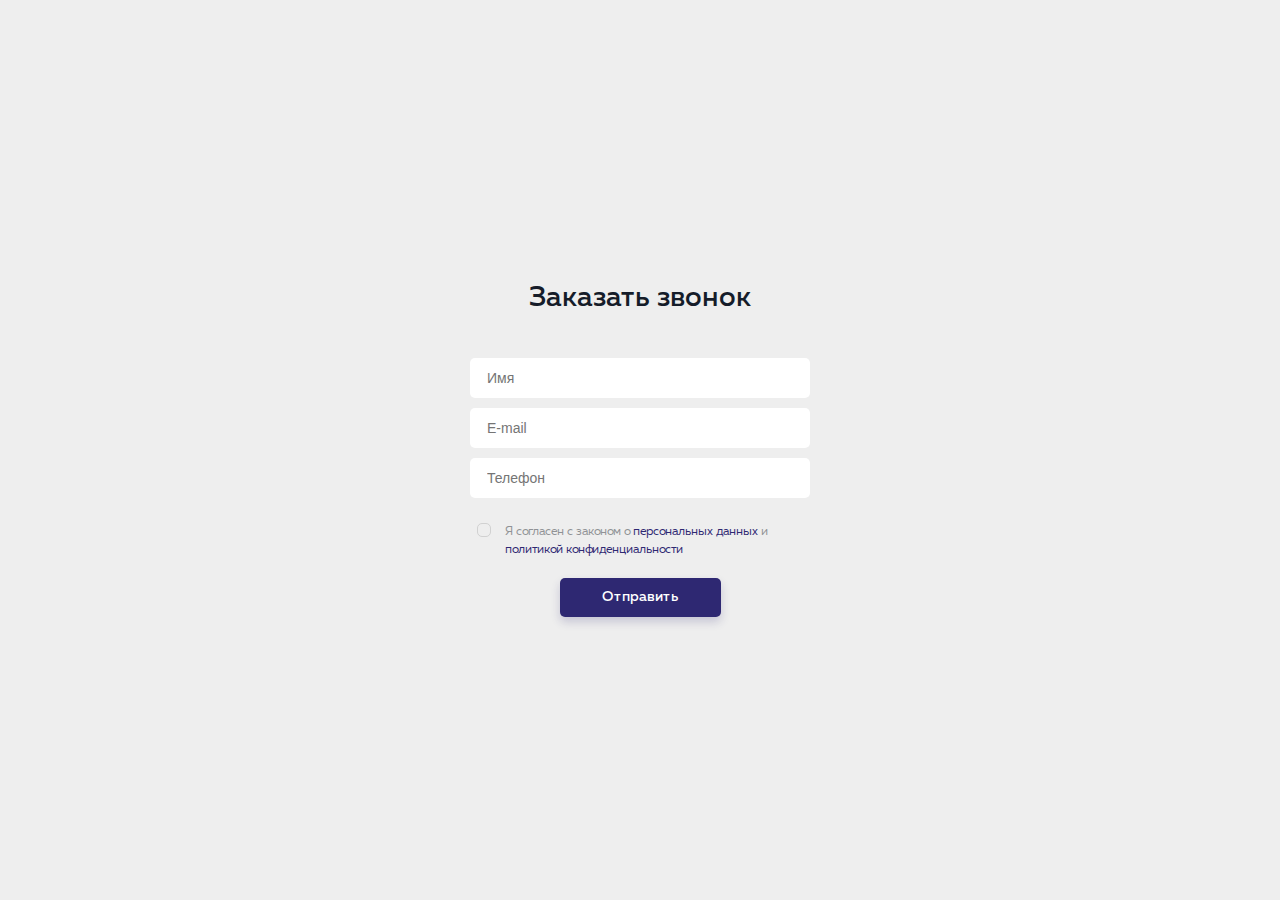
<file: Popup.html>
<!DOCTYPE html>
<html lang="ru">
<head>
	<meta charset="UTF-8">
 <meta name="viewport" content="width=device-width, initial-scale=1"/>
 
	<!-- Bootstrap 4 grid -->
	<link rel="stylesheet" href="css/bootstrap-grid.min.css">
	<!-- Reset -->
	<link rel="stylesheet" href="css/reset.css">
	<!-- Muller -->
	<link rel="stylesheet" href="css/Muller.css">
	<!-- Font Awesome -->
	<link rel="stylesheet" href="https://use.fontawesome.com/releases/v5.4.1/css/all.css">
	<!-- Slick Slider -->
	<link rel="stylesheet" href="css/slick-theme.css">
	<link rel="stylesheet" href="css/slick.css">
	<!-- Style -->
	<link rel="stylesheet" href="css/style.css">
	<title>Like Opt</title>
</head>
<body>
	
	<div class="popup">
		<form action="send.php" method="post" class="popup-form">
			<div class="popup-form__title">Заказать звонок</div>
			<!-- /.popup-form__title -->
			<input type="text"  name="user_name" class="popup-form__input" placeholder="Имя" required>
			<input type="email" name="user_email" class="popup-form__input" placeholder="E-mail" required>
			<input type="text"  name="user_phone" class="popup-form__input" id="popup-tel" placeholder="Телефон" required>
			<div class="popup-form__policy">
				<input type="checkbox" class="popup-form__check" id="popup-check" required>
				<label for="popup-check">
					Я согласен с законом о <a href="#">персональных данных</a> и <a href="#">политикой конфиденциальности</a>
				</label>
			</div>
			<button class="popup-form__btn button-link" type="submit" id="popup-submit">Отправить</button>
		</form>
		<!-- /.popup-form -->
	</div>
	<!-- /.popup -->

	<script src="js/jquery-3.3.1.min.js"></script>
	<script src="js/slick.min.js"></script>
	<script src="js/jquery.maskedinput.min.js"></script>
	<script src="js/script.js"></script>
</body>
</html>
</file>
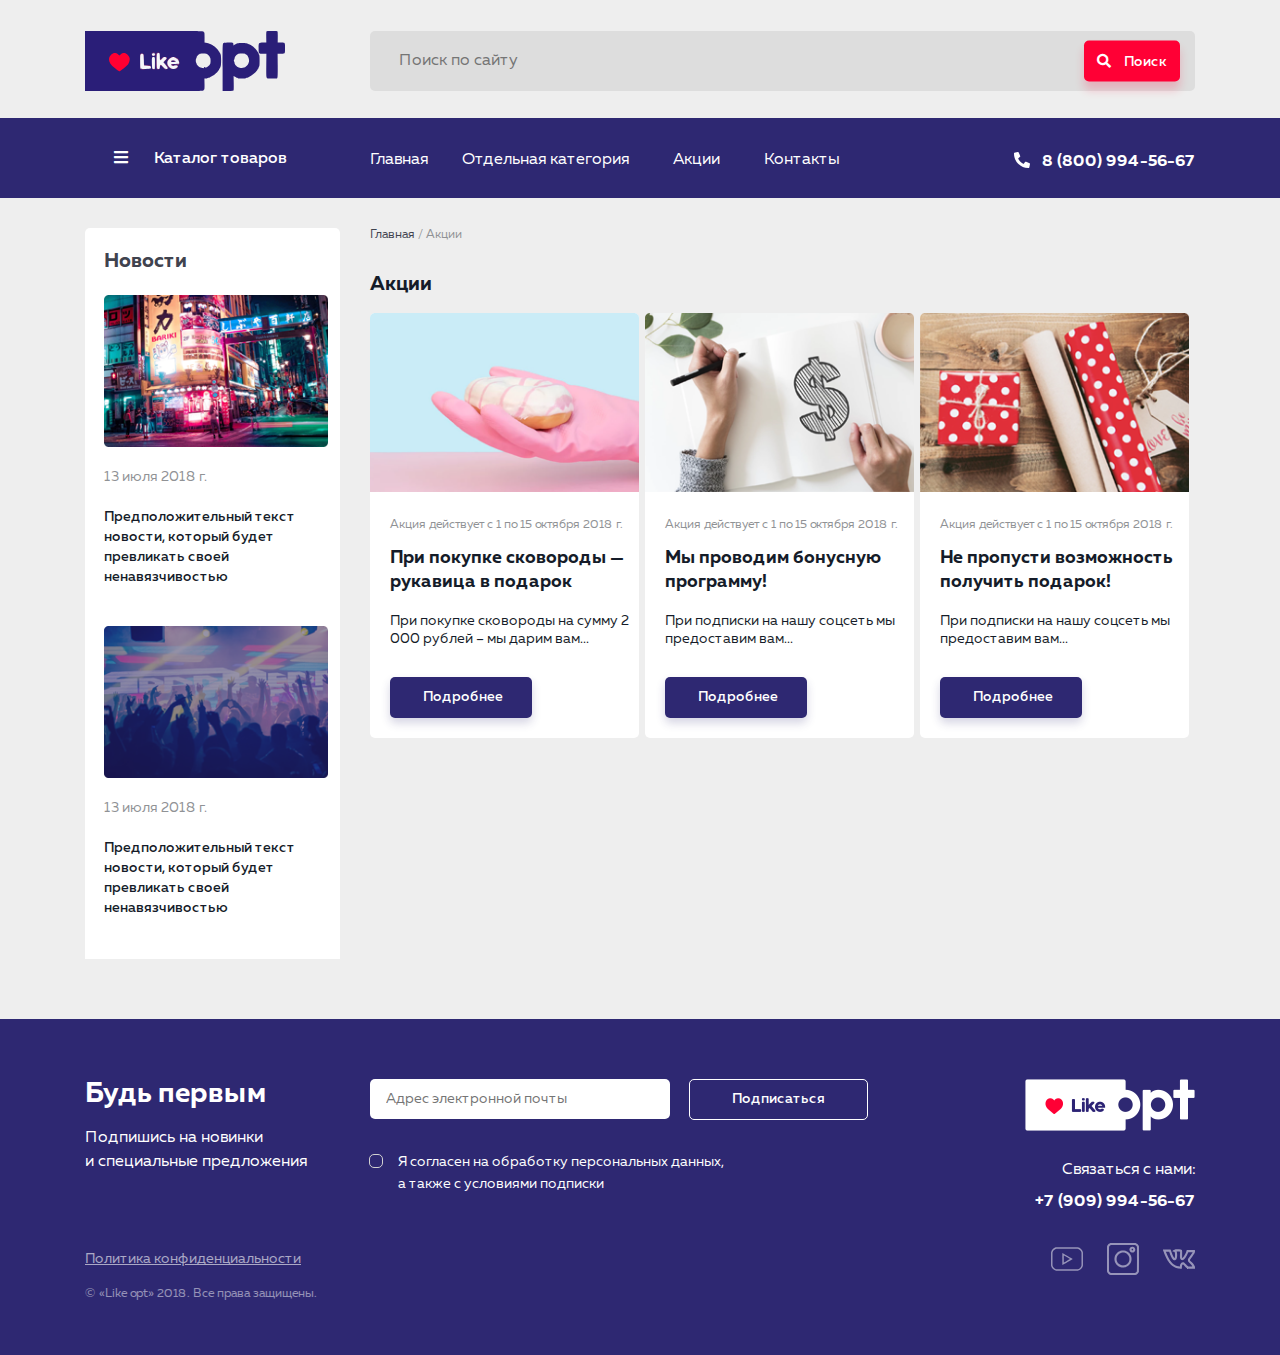
<file: Promotions.html>
<!DOCTYPE html>
<html lang="ru">
<head>
	<meta charset="UTF-8">
	<meta name="viewport" content="width=device-width, initial-scale=1"/>

	<!-- Bootstrap 4 grid -->
	<link rel="stylesheet" href="css/bootstrap-grid.min.css">
	<!-- Reset -->
	<link rel="stylesheet" href="css/reset.css">
	<!-- Muller -->
	<link rel="stylesheet" href="css/Muller.css">
	<!-- Font Awesome -->
	<link rel="stylesheet" href="https://use.fontawesome.com/releases/v5.4.1/css/all.css">
	<!-- Slick Slider -->
	<link rel="stylesheet" href="css/slick-theme.css">
	<link rel="stylesheet" href="css/slick.css">
	<!-- Style -->
	<link rel="stylesheet" href="css/style.css">
	<title>Like Opt</title>
</head>
<body>
	
	<header class="header">
		<div class="container">
			<div class="row">
				<div class="col-6 col-md-3">
					<a href="index.html" class="header-logo">
						<img src="img/main/logo.svg" alt="Логотип">
					</a>
				</div>
				<!-- /.col-md-auto -->
				<div class="col-6 col-md-9">
					<form action="#" class="header-search">
						<input type="text" name="search" placeholder="Поиск по сайту" required>
						<button class="button" type="button">
							<i class="fa fa-search"></i>Поиск</button>
					</form>
				</div>
				<!-- /.col-md-auto -->
			</div>
			<!-- /.row -->
		</div>
		<!-- /.container -->
	</header>
	<!-- /.header -->

	<div class="nav">
		<div class="container">
			<div class="row">
				<div class="col-12 col-md-3">
					<div class="nav-cat">
						<span class="nav-cat__title"><i class="fa fa-bars"></i>Каталог товаров</span>
					</div>
					<!-- /.cat -->
				</div>
				<!-- /.col-md-3 -->
				<div class="col-12 col-md-6">
					<div class="nav-menu">
						<a href="index.html" class="nav-menu__link" id="link1">Главная</a>
						<a href="Category.html" class="nav-menu__link">Отдельная категория</a>
						<a href="Promotions.html" class="nav-menu__link">Акции</a>
						<a href="Contacts.html" class="nav-menu__link">Контакты</a>
					</div>
					<!-- /.nav-menu -->
				</div>
				<!-- /.col-md-7 -->
				<div class="col-12 col-md-3">
					<div class="nav-contacts">
						<a href="[tel: 8 (800) 994-56-67]" class="nav-contacts__phone"><i class="fa fa-phone"></i>8 (800) 994-56-67</a>
					</div>
					<!-- /.nav-contacts -->
				</div>
				<!-- /.col-md-2 -->
			</div>
			<!-- /.row -->
		</div>
		<!-- /.container -->
	</div>
	<!-- /.nav -->

	<div class="mobnav display-none" id="mobnav">
		<div class="container">
			<div class="row">
				<div class="col-12">
					<div class="mobnav-title">
						<i class="fa fa-bars"></i>
						<span class="mobnav-prev"></span>
						<span id="mobnav-text">Навигация сайта</span>
						<span class="mobnav-close">&times;</span>
					</div>
					<!-- /.mobnav-title -->
				</div>
				<!-- /.col-12 -->
			</div>
			<!-- /.row -->
		</div>
		<!-- /.container -->
	</div>
	<!-- /.mobnav -->

	<div class="content">
		<div class="container">
			<div class="row">
				<div class="mobnav-menu display-none">
					<div class="col-12">
						<a href="index.html" class="mobnav-menu__link">Главная</a>
						<a href="#" class="mobnav-menu__link" id="mobnav-linkcatalog"><i class="fas fa-bars"></i>
       <span>Каталог товаров</span></a>
						<a href="Promotions.html" class="mobnav-menu__link">Акции</a>
						<a href="Contacts.html" class="mobnav-menu__link">Контакты</a>
						<a href="tel: 8 (800) 994-56-67" class="mobnav-menu__link"><i class="fa fa-phone"></i>8 (800) 994-56-67</a>
					</div>
				</div>
				<!-- /.mobnav-menu -->
			</div>
			<!-- /.row -->
			<div class="row">
				<div class="mobnav-cat display-none">
					<div class="col-12">
						<ul class="mobnav-cat__name">
							<span class="mobnav-cat__title">Пасхальные формы</span>
							<li class="mobnav-cat__subname"><a href="#">Кастрюли из нержавеющей стали</a></li>
							<!-- /.mobnav-cat__subname -->
							<li class="mobnav-cat__subname"><a href="#">Кастрюли с каменным покрытием</a></li>
							<!-- /.mobnav-cat__subname -->
							<li class="mobnav-cat__subname"><a href="#">Кастрюли из чугуна</a></li>
							<!-- /.mobnav-cat__subname -->
						</ul>
						<!-- /.mobnav-cat__name -->
						<ul class="mobnav-cat__name">
							<span class="mobnav-cat__title">Налобный фонарь</span>
							<li class="mobnav-cat__subname"><a href="#">Кастрюли из нержавеющей стали</a></li>
							<!-- /.mobnav-cat__subname -->
							<li class="mobnav-cat__subname"><a href="#">Кастрюли с каменным покрытием</a></li>
							<!-- /.mobnav-cat__subname -->
							<li class="mobnav-cat__subname"><a href="#">Кастрюли из чугуна</a></li>
							<!-- /.mobnav-cat__subname -->
						</ul>
						<!-- /.mobnav-cat__name -->
						<ul class="mobnav-cat__name">
							<span class="mobnav-cat__title">Керамические ножи</span>
							<li class="mobnav-cat__subname"><a href="#">Кастрюли из нержавеющей стали</a></li>
							<!-- /.mobnav-cat__subname -->
							<li class="mobnav-cat__subname"><a href="#">Кастрюли с каменным покрытием</a></li>
							<!-- /.mobnav-cat__subname -->
							<li class="mobnav-cat__subname"><a href="#">Кастрюли из чугуна</a></li>
							<!-- /.mobnav-cat__subname -->
						</ul>
						<!-- /.mobnav-cat__name -->
						<ul class="mobnav-cat__name">
							<span class="mobnav-cat__title">Кастрюли</span>
							<li class="mobnav-cat__subname"><a href="#">Кастрюли из нержавеющей стали</a></li>
							<!-- /.mobnav-cat__subname -->
							<li class="mobnav-cat__subname"><a href="#">Кастрюли с каменным покрытием</a></li>
							<!-- /.mobnav-cat__subname -->
							<li class="mobnav-cat__subname"><a href="#">Кастрюли из чугуна</a></li>
							<!-- /.mobnav-cat__subname -->
						</ul>
						<!-- /.mobnav-cat__name -->
						<ul class="mobnav-cat__name">				 
							<span class="mobnav-cat__title">Сковороды</span>
							<li class="mobnav-cat__subname"><a href="#">Кастрюли из нержавеющей стали</a></li>
							<!-- /.mobnav-cat__subname -->
							<li class="mobnav-cat__subname"><a href="#">Кастрюли с каменным покрытием</a></li>
							<!-- /.mobnav-cat__subname -->
							<li class="mobnav-cat__subname"><a href="#">Кастрюли из чугуна</a></li>
							<!-- /.mobnav-cat__subname -->
						</ul>
						<!-- /.mobnav-cat__name -->
					</div>
					<!-- /.mobnav-cat -->
				</div>
				<!-- /.col-12 -->
			</div>
			<!-- /.row -->
			<div class="row">
				<div class="col-12 col-md-3 order-last order-md-first">
					<div class="subcat">
						<ul class="subcat-name">
							<span class="subcat-title">Пасхальные формы</span>
							<li class="subcat-subname"><a href="#">Кастрюли из нержавеющей стали</a></li>
							<!-- /.subcat-subname -->
							<li class="subcat-subname"><a href="#">Кастрюли с каменным покрытием</a></li>
							<!-- /.subcat-subname -->
							<li class="subcat-subname"><a href="#">Кастрюли из чугуна</a></li>
							<!-- /.subcat-subname -->
						</ul>
						<!-- /.subcat-name -->
						<ul class="subcat-name">
							<span>Налобный фонарь</span>
							<li class="subcat-subname"><a href="#">Кастрюли из нержавеющей стали</a></li>
							<!-- /.subcat-subname -->
							<li class="subcat-subname"><a href="#">Кастрюли с каменным покрытием</a></li>
							<!-- /.subcat-subname -->
							<li class="subcat-subname"><a href="#">Кастрюли из чугуна</a></li>
							<!-- /.subcat-subname -->
						</ul>
						<!-- /.subcat-name -->
						<ul class="subcat-name">
							<span>Керамические ножи</span>
							<li class="subcat-subname"><a href="#">Кастрюли из нержавеющей стали</a></li>
							<!-- /.subcat-subname -->
							<li class="subcat-subname"><a href="#">Кастрюли с каменным покрытием</a></li>
							<!-- /.subcat-subname -->
							<li class="subcat-subname"><a href="#">Кастрюли из чугуна</a></li>
							<!-- /.subcat-subname -->
						</ul>
						<!-- /.subcat-name -->
						<ul class="subcat-name">
							<span>Кастрюли</span>
							<li class="subcat-subname"><a href="#">Кастрюли из нержавеющей стали</a></li>
							<!-- /.subcat-subname -->
							<li class="subcat-subname"><a href="#">Кастрюли с каменным покрытием</a></li>
							<!-- /.subcat-subname -->
							<li class="subcat-subname"><a href="#">Кастрюли из чугуна</a></li>
							<!-- /.subcat-subname -->
						</ul>
						<!-- /.subcat-name -->
						<ul class="subcat-name">				 
							<span>Сковороды</span>
							<li class="subcat-subname"><a href="#">Кастрюли из нержавеющей стали</a></li>
							<!-- /.subcat-subname -->
							<li class="subcat-subname"><a href="#">Кастрюли с каменным покрытием</a></li>
							<!-- /.subcat-subname -->
							<li class="subcat-subname"><a href="#">Кастрюли из чугуна</a></li>
							<!-- /.subcat-subname -->
						</ul>
						<!-- /.subcat-name -->
					</div>
					<!-- /.nav-subcat -->
					<div class="news">
						<div class="news-title">Новости</div>
						<!-- /.news-title -->
						<div class="news-block">
							<a href="#"><img src="img/main/news/news1.png" alt="news1" class="news-block__img"></a>
							<div class="news-block__date">13 июля 2018 г.</div>
							<!-- /.news-block__date -->
							<div class="news-block__text">Предположительный текст новости, который будет превликать своей ненавязчивостью</div>
							<!-- /.news-block__text -->
						</div>
						<!-- /.news-block -->
						<div class="news-block">
							<a href="#"><img src="img/main/news/news2.png" alt="news2" class="news-block__img"></a>
							<div class="news-block__date">13 июля 2018 г.</div>
							<!-- /.news-block__date -->
							<div class="news-block__text">Предположительный текст новости, который будет превликать своей ненавязчивостью</div>
							<!-- /.news-block__text -->
						</div>
						<!-- /.news-block -->
					</div>
					<!-- /.news -->
				</div>
				<!-- /.col-md-3 -->
				<div class="col-12 col-md-9 order-first order-md-last">
					<div class="main">
						<div class="main-way"><a href="index.html">Главная</a>   /   Акции</div>
						<div class="main-mobile__way display-none"><a href="index.html">Главная</a></div>
						<!-- /.main-mobile__way display-none -->
						<!-- /.main-way -->
						<div class="main-title">Акции</div>
						<!-- /.main-title -->
						<div class="main-promotions">
							<div class="main-promotion">
								<img src="img/promotions/promotion1.png" alt="При покупке сковороды — рукавица в подарок" class="main-promotion__img">
								<div class="main-promotion__date">Акция действует с 1 по 15 октября 2018 г.</div>
								<!-- /.main-promotion__date -->
								<div class="main-promotion__title">При покупке сковороды — рукавица в подарок</div>
								<!-- /.main-promotion__title -->
								<div class="main-promotion__subtitle">При покупке сковороды на сумму 2 000 рублей – мы дарим вам...</div>
								<!-- /.main-promotion__subtitle -->
								<a href="ConcPromotion.html" class="main-promotion__btn button-link">Подробнее</a>
							</div>
							<!-- /.main-promotion -->
							<div class="main-promotion">
								<img src="img/promotions/promotion2.png" alt="Мы проводим бонусную программу!" class="main-promotion__img">
								<div class="main-promotion__date">Акция действует с 1 по 15 октября 2018 г.</div>
								<!-- /.main-promotion__date -->
								<div class="main-promotion__title">Мы проводим бонусную программу!</div>
								<!-- /.main-promotion__title -->
								<div class="main-promotion__subtitle">При подписки на нашу соцсеть мы предоставим вам...</div>
								<!-- /.main-promotion__subtitle -->
								<a href="ConcPromotion.html" class="main-promotion__btn button-link">Подробнее</a>
							</div>
							<!-- /.main-promotion -->
							<div class="main-promotion">
								<img src="img/promotions/promotion3.png" alt="Не пропусти возможность получить подарок!" class="main-promotion__img">
								<div class="main-promotion__date">Акция действует с 1 по 15 октября 2018 г.</div>
								<!-- /.main-promotion__date -->
								<div class="main-promotion__title">Не пропусти возможность получить подарок!</div>
								<!-- /.main-promotion__title -->
								<div class="main-promotion__subtitle">При подписки на нашу соцсеть мы предоставим вам...</div>
								<!-- /.main-promotion__subtitle -->
								<a href="ConcPromotion.html" class="main-promotion__btn button-link">Подробнее</a>
							</div>
							<!-- /.main-promotion -->
						</div>
						<!-- /.main-promotions -->
					</div>
					<!-- /.main -->
				</div>
				<!-- /.col-md-auto -->
			</div>
			<!-- /.row -->
		</div>
		<!-- /.container -->
	</div>
	<!-- /.content -->

	<footer class="footer">
		<div class="container">
			<div class="row">
				<div class="col-12 col-md-3">
					<div class="footer-left">
						<div class="footer-left__title">Будь первым</div>
						<!-- /.footer-left__title -->
						<div class="footer-left__subtitle">Подпишись на новинки<br> и специальные предложения</div>
						<!-- /.footer-left__subtitle -->
						<a href="#" class="footer-left__link">Политика конфиденциальности</a>
						<div class="footer-left__copy">© «Like opt» 2018. Все права защищены.</div>
						<!-- /.footer-left__copy -->
					</div>
					<!-- /.footer-left -->
				</div>
				<!-- /.col-md-3 -->
				<div class="col-12 col-md-6">
					<form class="footer-center" action="#" method="post">
						<input type="email" name="user_email" class="footer-center__input" placeholder="Адрес электронной почты" required>
						<button type="submit" class="footer-center__btn" id="footer-submit">Подписаться</button>
						<input type="checkbox" class="footer-center__check" id="check" required>
						<label class="footer-center__label" for="check">Я согласен на обработку персональных данных,<br> а также с условиями подписки</label>
					</form>
					<!-- /.footer-center -->
				</div>
				<!-- /.col-md-6 -->
				<div class="col-12 col-md-3">
					<div class="footer-right">
						<a href="index.html" class="footer-right__logo">
							<img src="img/main/footer-logo.png" alt="logo">
						</a>
						<div class="footer-right__title">Связаться с нами:</div>
						<!-- /.footer-right__title -->
						<a href="(909)" class="footer-right__phone" tel:="" 994-56-67="">+7 (909) 994-56-67</a>
						<div class="footer-right__social">
							<a href="#" class="footer-right__sociallink" target="_blank"><img src="img/main/social/youtube_active.svg" alt=""></a>
							<a href="#" class="footer-right__sociallink" target="_blank"><img src="img/main/social/insta_active.svg" alt=""></a>
							<a href="#" class="footer-right__sociallink" target="_blank"><img src="img/main/social/vk_active.svg" alt=""></a>
						</div>
						<!-- /.footer-right__social -->
					</div>
					<!-- /.footer-right -->
					<div class="footer-mobile display-none">
						<a href="#" class="footer-mobile__link">Политика конфиденциальности</a>
						<div class="footer-mobile__copy">© «Like opt» 2018. Все права защищены.</div>
						<!-- /.footer-mobile__copy -->
					</div>
					<!-- /.footer-mobile display-none -->
				</div>
				<!-- /.col-md-3 -->
			</div>
			<!-- /.row -->
		</div>
		<!-- /.container -->
	</footer>
	<!-- /.footer -->

	<script src="js/jquery-3.3.1.min.js"></script>
	<script src="js/slick.min.js"></script>
	<script src="js/jquery.maskedinput.min.js"></script>
	<script src="js/script.js"></script>
</body>
</html>
</file>
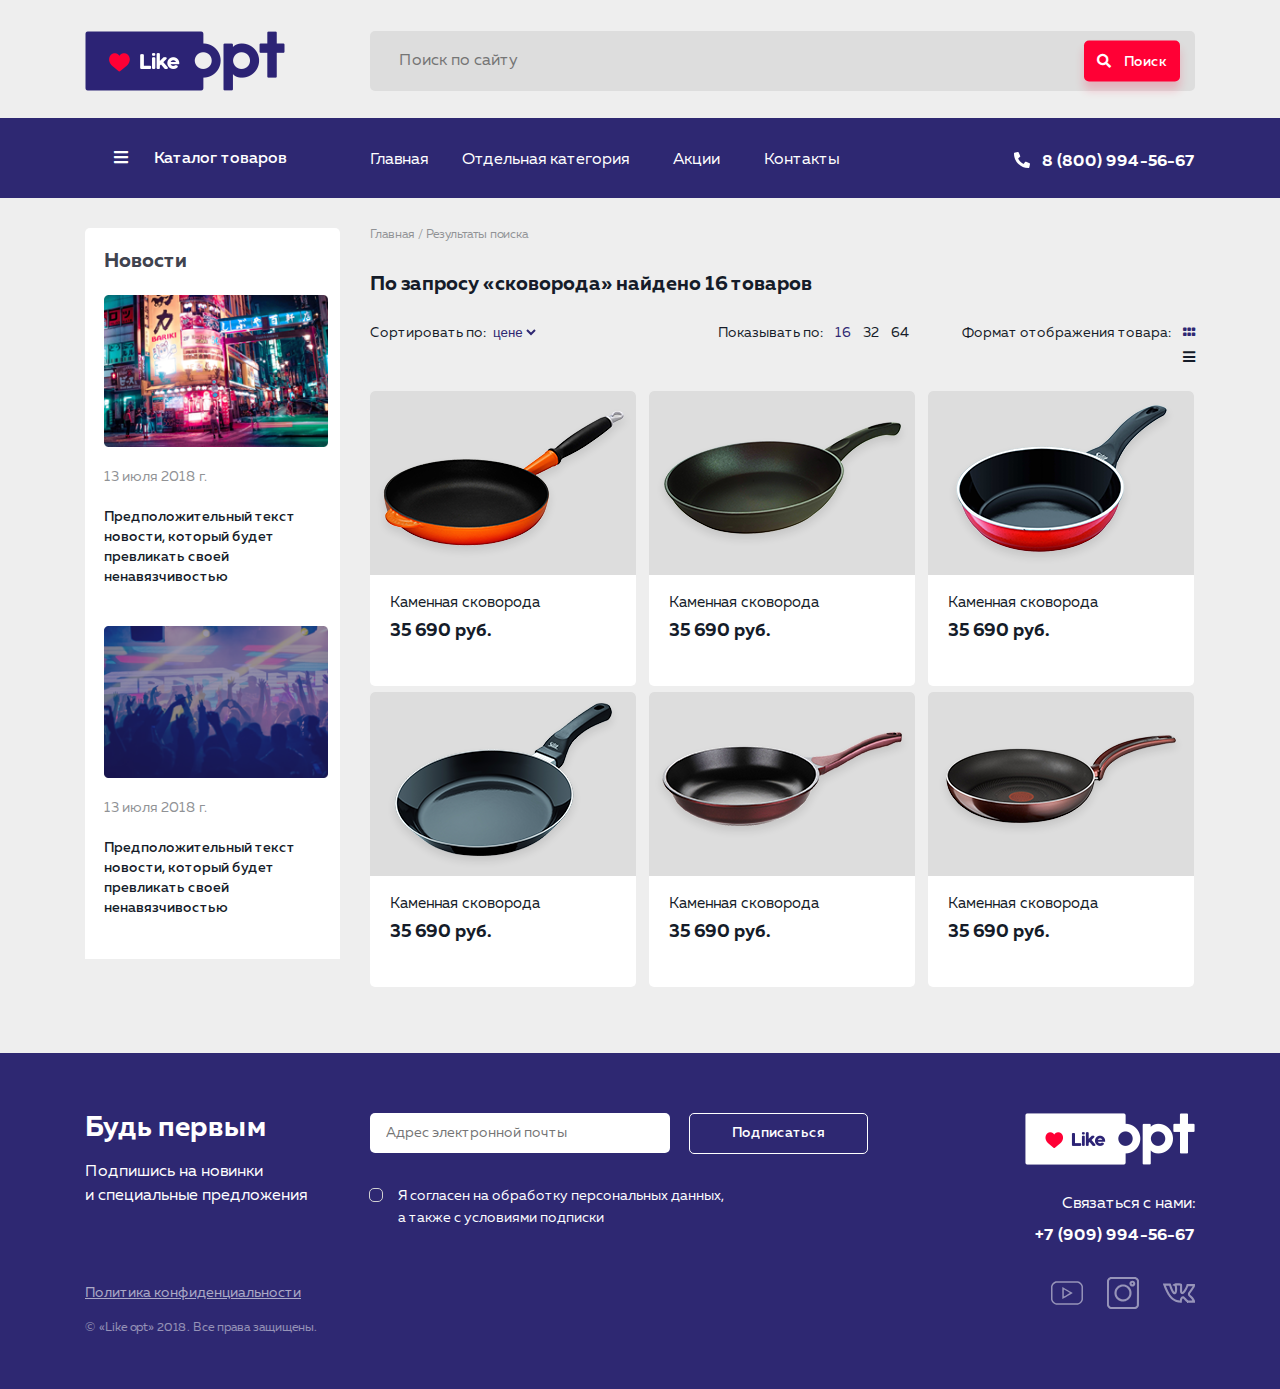
<file: Search.html>
<!DOCTYPE html>
<html lang="ru">
<head>
	<meta charset="UTF-8">
	<meta name="viewport" content="width=device-width, initial-scale=1"/>

	<!-- Bootstrap 4 grid -->
	<link rel="stylesheet" href="css/bootstrap-grid.min.css">
	<!-- Reset -->
	<link rel="stylesheet" href="css/reset.css">
	<!-- Muller -->
	<link rel="stylesheet" href="css/Muller.css">
	<!-- Font Awesome -->
	<link rel="stylesheet" href="https://use.fontawesome.com/releases/v5.4.1/css/all.css">
	<!-- Slick Slider -->
	<link rel="stylesheet" href="css/slick-theme.css">
	<link rel="stylesheet" href="css/slick.css">
	<!-- Style -->
	<link rel="stylesheet" href="css/style.css">
	<title>Like Opt</title>
</head>
<body>
	
	<header class="header">
		<div class="container">
			<div class="row">
				<div class="col-6 col-md-3">
					<a href="index.html" class="header-logo">
						<img src="img/main/logo.png" alt="Логотип">
					</a>
				</div>
				<!-- /.col-md-auto -->
				<div class="col-6 col-md-9">
					<form action="#" class="header-search">
						<input type="text" name="search" placeholder="Поиск по сайту" required>
						<button class="button" type="button">
							<i class="fa fa-search"></i>Поиск</button>
					</form>
				</div>
				<!-- /.col-md-auto -->
			</div>
			<!-- /.row -->
		</div>
		<!-- /.container -->
	</header>
	<!-- /.header -->

	<div class="nav">
		<div class="container">
			<div class="row">
				<div class="col-12 col-md-3">
					<div class="nav-cat">
						<span class="nav-cat__title"><i class="fa fa-bars"></i>Каталог товаров</span>
					</div>
					<!-- /.cat -->
				</div>
				<!-- /.col-md-3 -->
				<div class="col-12 col-md-6">
					<div class="nav-menu">
						<a href="index.html" class="nav-menu__link" id="link1">Главная</a>
						<a href="Category.html" class="nav-menu__link">Отдельная категория</a>
						<a href="Promotions.html" class="nav-menu__link">Акции</a>
						<a href="Contacts.html" class="nav-menu__link">Контакты</a>
					</div>
					<!-- /.nav-menu -->
				</div>
				<!-- /.col-md-7 -->
				<div class="col-12 col-md-3">
					<div class="nav-contacts">
						<a href="[tel: 8 (800) 994-56-67]" class="nav-contacts__phone"><i class="fa fa-phone"></i>8 (800) 994-56-67</a>
					</div>
					<!-- /.nav-contacts -->
				</div>
				<!-- /.col-md-2 -->
			</div>
			<!-- /.row -->
		</div>
		<!-- /.container -->
	</div>
	<!-- /.nav -->

	<div class="mobnav display-none" id="mobnav">
		<div class="container">
			<div class="row">
				<div class="col-12">
					<div class="mobnav-title">
						<i class="fa fa-bars"></i>
						<span class="mobnav-prev"></span>
						<span id="mobnav-text">Навигация сайта</span>
						<span class="mobnav-close">&times;</span>
					</div>
					<!-- /.mobnav-title -->
				</div>
				<!-- /.col-12 -->
			</div>
			<!-- /.row -->
		</div>
		<!-- /.container -->
	</div>
	<!-- /.mobnav -->

	<div class="content">
		<div class="container">
			<div class="row">
				<div class="mobnav-menu display-none">
					<div class="col-12">
						<a href="index.html" class="mobnav-menu__link">Главная</a>
						<a href="#" class="mobnav-menu__link" id="mobnav-linkcatalog"><i class="fas fa-bars"></i>
       <span>Каталог товаров</span></a>
						<a href="Promotions.html" class="mobnav-menu__link">Акции</a>
						<a href="Contacts.html" class="mobnav-menu__link">Контакты</a>
						<a href="tel: 8 (800) 994-56-67" class="mobnav-menu__link"><i class="fa fa-phone"></i>8 (800) 994-56-67</a>
					</div>
				</div>
				<!-- /.mobnav-menu -->
			</div>
			<!-- /.row -->
			<div class="row">
				<div class="mobnav-cat display-none">
					<div class="col-12">
						<ul class="mobnav-cat__name">
							<span class="mobnav-cat__title">Пасхальные формы</span>
							<li class="mobnav-cat__subname"><a href="#">Кастрюли из нержавеющей стали</a></li>
							<!-- /.mobnav-cat__subname -->
							<li class="mobnav-cat__subname"><a href="#">Кастрюли с каменным покрытием</a></li>
							<!-- /.mobnav-cat__subname -->
							<li class="mobnav-cat__subname"><a href="#">Кастрюли из чугуна</a></li>
							<!-- /.mobnav-cat__subname -->
						</ul>
						<!-- /.mobnav-cat__name -->
						<ul class="mobnav-cat__name">
							<span class="mobnav-cat__title">Налобный фонарь</span>
							<li class="mobnav-cat__subname"><a href="#">Кастрюли из нержавеющей стали</a></li>
							<!-- /.mobnav-cat__subname -->
							<li class="mobnav-cat__subname"><a href="#">Кастрюли с каменным покрытием</a></li>
							<!-- /.mobnav-cat__subname -->
							<li class="mobnav-cat__subname"><a href="#">Кастрюли из чугуна</a></li>
							<!-- /.mobnav-cat__subname -->
						</ul>
						<!-- /.mobnav-cat__name -->
						<ul class="mobnav-cat__name">
							<span class="mobnav-cat__title">Керамические ножи</span>
							<li class="mobnav-cat__subname"><a href="#">Кастрюли из нержавеющей стали</a></li>
							<!-- /.mobnav-cat__subname -->
							<li class="mobnav-cat__subname"><a href="#">Кастрюли с каменным покрытием</a></li>
							<!-- /.mobnav-cat__subname -->
							<li class="mobnav-cat__subname"><a href="#">Кастрюли из чугуна</a></li>
							<!-- /.mobnav-cat__subname -->
						</ul>
						<!-- /.mobnav-cat__name -->
						<ul class="mobnav-cat__name">
							<span class="mobnav-cat__title">Кастрюли</span>
							<li class="mobnav-cat__subname"><a href="#">Кастрюли из нержавеющей стали</a></li>
							<!-- /.mobnav-cat__subname -->
							<li class="mobnav-cat__subname"><a href="#">Кастрюли с каменным покрытием</a></li>
							<!-- /.mobnav-cat__subname -->
							<li class="mobnav-cat__subname"><a href="#">Кастрюли из чугуна</a></li>
							<!-- /.mobnav-cat__subname -->
						</ul>
						<!-- /.mobnav-cat__name -->
						<ul class="mobnav-cat__name">				 
							<span class="mobnav-cat__title">Сковороды</span>
							<li class="mobnav-cat__subname"><a href="#">Кастрюли из нержавеющей стали</a></li>
							<!-- /.mobnav-cat__subname -->
							<li class="mobnav-cat__subname"><a href="#">Кастрюли с каменным покрытием</a></li>
							<!-- /.mobnav-cat__subname -->
							<li class="mobnav-cat__subname"><a href="#">Кастрюли из чугуна</a></li>
							<!-- /.mobnav-cat__subname -->
						</ul>
						<!-- /.mobnav-cat__name -->
					</div>
					<!-- /.mobnav-cat -->
				</div>
				<!-- /.col-12 -->
			</div>
			<!-- /.row -->
			<div class="row">
				<div class="col-12 col-md-3 order-last order-md-first">
					<div class="subcat">
						<ul class="subcat-name">
							<span class="subcat-title">Пасхальные формы</span>
							<li class="subcat-subname"><a href="#">Кастрюли из нержавеющей стали</a></li>
							<!-- /.subcat-subname -->
							<li class="subcat-subname"><a href="#">Кастрюли с каменным покрытием</a></li>
							<!-- /.subcat-subname -->
							<li class="subcat-subname"><a href="#">Кастрюли из чугуна</a></li>
							<!-- /.subcat-subname -->
						</ul>
						<!-- /.subcat-name -->
						<ul class="subcat-name">
							<span>Налобный фонарь</span>
							<li class="subcat-subname"><a href="#">Кастрюли из нержавеющей стали</a></li>
							<!-- /.subcat-subname -->
							<li class="subcat-subname"><a href="#">Кастрюли с каменным покрытием</a></li>
							<!-- /.subcat-subname -->
							<li class="subcat-subname"><a href="#">Кастрюли из чугуна</a></li>
							<!-- /.subcat-subname -->
						</ul>
						<!-- /.subcat-name -->
						<ul class="subcat-name">
							<span>Керамические ножи</span>
							<li class="subcat-subname"><a href="#">Кастрюли из нержавеющей стали</a></li>
							<!-- /.subcat-subname -->
							<li class="subcat-subname"><a href="#">Кастрюли с каменным покрытием</a></li>
							<!-- /.subcat-subname -->
							<li class="subcat-subname"><a href="#">Кастрюли из чугуна</a></li>
							<!-- /.subcat-subname -->
						</ul>
						<!-- /.subcat-name -->
						<ul class="subcat-name">
							<span>Кастрюли</span>
							<li class="subcat-subname"><a href="#">Кастрюли из нержавеющей стали</a></li>
							<!-- /.subcat-subname -->
							<li class="subcat-subname"><a href="#">Кастрюли с каменным покрытием</a></li>
							<!-- /.subcat-subname -->
							<li class="subcat-subname"><a href="#">Кастрюли из чугуна</a></li>
							<!-- /.subcat-subname -->
						</ul>
						<!-- /.subcat-name -->
						<ul class="subcat-name">				 
							<span>Сковороды</span>
							<li class="subcat-subname"><a href="#">Кастрюли из нержавеющей стали</a></li>
							<!-- /.subcat-subname -->
							<li class="subcat-subname"><a href="#">Кастрюли с каменным покрытием</a></li>
							<!-- /.subcat-subname -->
							<li class="subcat-subname"><a href="#">Кастрюли из чугуна</a></li>
							<!-- /.subcat-subname -->
						</ul>
						<!-- /.subcat-name -->
					</div>
					<!-- /.nav-subcat -->
					<div class="news">
						<div class="news-title">Новости</div>
						<!-- /.news-title -->
						<div class="news-block">
							<a href="#"><img src="img/main/news/news1.png" alt="news1" class="news-block__img"></a>
							<div class="news-block__date">13 июля 2018 г.</div>
							<!-- /.news-block__date -->
							<div class="news-block__text">Предположительный текст новости, который будет превликать своей ненавязчивостью</div>
							<!-- /.news-block__text -->
						</div>
						<!-- /.news-block -->
						<div class="news-block">
							<a href="#"><img src="img/main/news/news2.png" alt="news2" class="news-block__img"></a>
							<div class="news-block__date">13 июля 2018 г.</div>
							<!-- /.news-block__date -->
							<div class="news-block__text">Предположительный текст новости, который будет превликать своей ненавязчивостью</div>
							<!-- /.news-block__text -->
						</div>
						<!-- /.news-block -->
					</div>
					<!-- /.news -->
				</div>
				<!-- /.col-md-3 -->
				<div class="col-12 col-md-9 order-first order-md-last">
					<div class="main">
						<div class="main-way"><span>Главная</span>   /   Результаты поиска</div>
						<!-- /.main-way -->
						<div class="main-mobile__way display-none"><a href="index.html">Главная</a></div>
						<div class="main-title">По запросу <span>«сковорода»</span> найдено <span>16</span> товаров</div>
						<div class="main-like main-search">
							<div class="main-like__nav main-search__nav">
								<div class="row">
									<div class="col-md-4">
										<div class="main-like__navsort main-search__navsort">
											<span>Сортировать по:</span>
											<select name="sort" id="sort">
												<option selected value="Цене">цене</option>
												<option value="Цене">дате</option>
											</select>
										</div>
										<!-- /.main-like__navsort -->
									</div>
									<!-- /.col-md-4 -->
									<div class="col-md-4">
										<div class="main-like__navcount main-search__navcount">
											<span>Показывать по:</span>
											<input type="radio" value="16" name="count" id="navcount16" checked><label for="navcount16">16</label>
											<input type="radio" value="32" name="count" id="navcount32"><label for="navcount32">32</label>
											<input type="radio" value="64" name="count" id="navcount64"><label for="navcount64">64</label>
										</div>
									</div>
									<!-- /.col-md-4 -->
									<div class="col-md-4">
										<div class="main-like__navshow main-search__navshow">
											<span>Формат отображения товара:</span>
											<input id="showhoriz" type="radio" name="show" value="horizontal" checked><label for="showhoriz"><i class="fas fa-grip-horizontal"></i></label>
											<input id="showvert" type="radio" name="show" value="vertical"><label for="showvert"><i class="fas fa-bars"></i></label>
										</div>
										<!-- /.main-like__show -->
									</div>
									<!-- /.col-md-4 -->
								</div>
								<!-- /.row -->
							</div>
							<!-- /.main-like__nav -->
							<div class="main-like__products">
								<div class="main-like__product">
									<div class="main-like__productimg" style="background-image: url(img/like_product/prod1.png);"></div>
									<!-- /.main-like__productimg -->
									<div class="main-like__productdescr">
										<div class="main-like__productname">Каменная сковорода</div>
										<!-- /.main-like__productname -->
										<div class="main-like__productprice">35 690 руб.</div>
										<!-- /.main-like__productprice -->
										<a class="main-like__productbtn button-link" href="#" target="_blank">Подробнее</a>
										<!-- /.main-like__productbtn button-like -->
									</div>
									<!-- /.main-like__productdescr -->
								</div>
								<!-- /.main-like__product -->
								<div class="main-like__product">
									<div class="main-like__productimg" style="background-image: url(img/like_product/prod2.png);"></div>
									<!-- /.main-like__productimg -->
									<div class="main-like__productdescr">
										<div class="main-like__productname">Каменная сковорода</div>
										<!-- /.main-like__productname -->
										<div class="main-like__productprice">35 690 руб.</div>
										<!-- /.main-like__productprice -->
										<a class="main-like__productbtn button-link" href="#" target="_blank">Подробнее</a>
										<!-- /.main-like__productbtn button-like -->
									</div>
									<!-- /.main-like__productdescr -->
								</div>
								<!-- /.main-like__product -->
								<div class="main-like__product">
									<div class="main-like__productimg" style="background-image: url(img/like_product/prod3.png);"></div>
									<!-- /.main-like__productimg -->
									<div class="main-like__productdescr">
										<div class="main-like__productname">Каменная сковорода</div>
										<!-- /.main-like__productname -->
										<div class="main-like__productprice">35 690 руб.</div>
										<!-- /.main-like__productprice -->
										<a class="main-like__productbtn button-link" href="#" target="_blank">Подробнее</a>
										<!-- /.main-like__productbtn button-like -->
									</div>
									<!-- /.main-like__productdescr -->
								</div>
								<!-- /.main-like__product -->
								<div class="main-like__product">
									<div class="main-like__productimg" style="background-image: url(img/like_product/prod4.png);"></div>
									<!-- /.main-like__productimg -->
									<div class="main-like__productdescr">
										<div class="main-like__productname">Каменная сковорода</div>
										<!-- /.main-like__productname -->
										<div class="main-like__productprice">35 690 руб.</div>
										<!-- /.main-like__productprice -->
										<a class="main-like__productbtn button-link" href="#" target="_blank">Подробнее</a>
										<!-- /.main-like__productbtn button-like -->
									</div>
									<!-- /.main-like__productdescr -->
								</div>
								<!-- /.main-like__product -->
								<div class="main-like__product">
									<div class="main-like__productimg" style="background-image: url(img/like_product/prod5.png);"></div>
									<!-- /.main-like__productimg -->
									<div class="main-like__productdescr">
										<div class="main-like__productname">Каменная сковорода</div>
										<!-- /.main-like__productname -->
										<div class="main-like__productprice">35 690 руб.</div>
										<!-- /.main-like__productprice -->
										<a class="main-like__productbtn button-link" href="#" target="_blank">Подробнее</a>
										<!-- /.main-like__productbtn button-like -->
									</div>
									<!-- /.main-like__productdescr -->
								</div>
								<!-- /.main-like__product -->
								<div class="main-like__product">
									<div class="main-like__productimg" style="background-image: url(img/like_product/prod6.png);"></div>
									<!-- /.main-like__productimg -->
									<div class="main-like__productdescr">
										<div class="main-like__productname">Каменная сковорода</div>
										<!-- /.main-like__productname -->
										<div class="main-like__productprice">35 690 руб.</div>
										<!-- /.main-like__productprice -->
										<a class="main-like__productbtn button-link" href="#" target="_blank">Подробнее</a>
										<!-- /.main-like__productbtn button-like -->
									</div>
									<!-- /.main-like__productdescr -->
								</div>
								<!-- /.main-like__product -->
							</div>
							<!-- /.main-like__products -->
						</div>
						<!-- /.main-like -->
					</div>
					<!-- /.main -->
				</div>
				<!-- /.col-md-auto -->
			</div>
			<!-- /.row -->
		</div>
		<!-- /.container -->
	</div>
	<!-- /.content -->

	<footer class="footer">
		<div class="container">
			<div class="row">
				<div class="col-12 col-md-3">
					<div class="footer-left">
						<div class="footer-left__title">Будь первым</div>
						<!-- /.footer-left__title -->
						<div class="footer-left__subtitle">Подпишись на новинки<br> и специальные предложения</div>
						<!-- /.footer-left__subtitle -->
						<a href="#" class="footer-left__link">Политика конфиденциальности</a>
						<div class="footer-left__copy">© «Like opt» 2018. Все права защищены.</div>
						<!-- /.footer-left__copy -->
					</div>
					<!-- /.footer-left -->
				</div>
				<!-- /.col-md-3 -->
				<div class="col-12 col-md-6">
					<form class="footer-center" action="#" method="post">
						<input type="email" name="user_email" class="footer-center__input" placeholder="Адрес электронной почты" required>
						<button type="submit" class="footer-center__btn" id="footer-submit">Подписаться</button>
						<input type="checkbox" class="footer-center__check" id="check" required>
						<label class="footer-center__label" for="check">Я согласен на обработку персональных данных,<br> а также с условиями подписки</label>
					</form>
					<!-- /.footer-center -->
				</div>
				<!-- /.col-md-6 -->
				<div class="col-12 col-md-3">
					<div class="footer-right">
						<a href="index.html" class="footer-right__logo">
							<img src="img/main/footer-logo.png" alt="logo">
						</a>
						<div class="footer-right__title">Связаться с нами:</div>
						<!-- /.footer-right__title -->
						<a href="(909)" class="footer-right__phone" tel:="" 994-56-67="">+7 (909) 994-56-67</a>
						<div class="footer-right__social">
							<a href="#" class="footer-right__sociallink" target="_blank"><img src="img/main/social/youtube_active.svg" alt=""></a>
							<a href="#" class="footer-right__sociallink" target="_blank"><img src="img/main/social/insta_active.svg" alt=""></a>
							<a href="#" class="footer-right__sociallink" target="_blank"><img src="img/main/social/vk_active.svg" alt=""></a>
						</div>
						<!-- /.footer-right__social -->
					</div>
					<!-- /.footer-right -->
					<div class="footer-mobile display-none">
						<a href="#" class="footer-mobile__link">Политика конфиденциальности</a>
						<div class="footer-mobile__copy">© «Like opt» 2018. Все права защищены.</div>
						<!-- /.footer-mobile__copy -->
					</div>
					<!-- /.footer-mobile display-none -->
				</div>
				<!-- /.col-md-3 -->
			</div>
			<!-- /.row -->
		</div>
		<!-- /.container -->
	</footer>
	<!-- /.footer -->

	<script src="js/jquery-3.3.1.min.js"></script>
	<script src="js/slick.min.js"></script>
	<script src="js/jquery.maskedinput.min.js"></script>
	<script src="js/script.js"></script>
</body>
</html>
</file>
<file: css/Muller.css>
@font-face {
    font-family: 'Muller Medium';
    src: url('../fonts/MullerMedium.eot');
    src: url('../fonts/MullerMedium.eot?#iefix') format('embedded-opentype'),
        url('../fonts/MullerMedium.woff') format('woff'),
        url('../fonts/MullerMedium.ttf') format('truetype');
    font-weight: 500;
    font-style: normal;
}

@font-face {
    font-family: 'Muller Bold';
    src: url('../fonts/MullerBold.eot');
    src: url('../fonts/MullerBold.eot?#iefix') format('embedded-opentype'),
        url('../fonts/MullerBold.woff') format('woff'),
        url('../fonts/MullerBold.ttf') format('truetype');
    font-weight: normal;
    font-style: normal;
}

@font-face {
    font-family: 'Muller Regular';
    src: url('../fonts/MullerRegular.eot');
    src: url('../fonts/MullerRegular.eot?#iefix') format('embedded-opentype'),
        url('../fonts/MullerRegular.woff') format('woff'),
        url('../fonts/MullerRegular.ttf') format('truetype');
    font-weight: normal;
    font-style: normal;
}
</file>
<file: css/style.css>
* {
  -webkit-box-sizing: border-box;
  box-sizing: border-box;
}

body {
  font-family: "Muller Regular";
  font-weight: 400;
  color: #151c29;
  background-color: #eeeeee;
}

a {
  text-decoration: none;
}

@-webkit-keyframes activeDot {
  0% {
    -webkit-transform: rotate(0deg);
    transform: rotate(0deg);
    border-width: 1px 0px 0px 0px;
  }

  12.5% {
    border-width: 0px 0.5px 0px 0px;
  }

  25% {
    -webkit-transform: rotate(90deg);
    transform: rotate(90deg);
    border-width: 0px 1px 0px 0px;
  }

  37.5% {
    border-width: 0px 1px 0.5px 0px;
  }

  50% {
    -webkit-transform: rotate(180deg);
    transform: rotate(180deg);
    border-width: 0px 1px 1px 0px;
  }

  62.5% {
    border-width: 0px 1px 1px 0.5px;
  }

  75% {
    -webkit-transform: rotate(270deg);
    transform: rotate(270deg);
    border-width: 0px 1px 1px 1px;
  }

  87.5% {
    border-width: 0.5px 1px 1px 1px;
  }

  100% {
    -webkit-transform: rotate(360deg);
    transform: rotate(360deg);
    border-width: 1px 1px 1px 1px;
  }
}

@keyframes activeDot {
  0% {
    -webkit-transform: rotate(0deg);
    transform: rotate(0deg);
    border-width: 1px 0px 0px 0px;
  }

  12.5% {
    border-width: 0px 0.5px 0px 0px;
  }

  25% {
    -webkit-transform: rotate(90deg);
    transform: rotate(90deg);
    border-width: 0px 1px 0px 0px;
  }

  37.5% {
    border-width: 0px 1px 0.5px 0px;
  }

  50% {
    -webkit-transform: rotate(180deg);
    transform: rotate(180deg);
    border-width: 0px 1px 1px 0px;
  }

  62.5% {
    border-width: 0px 1px 1px 0.5px;
  }

  75% {
    -webkit-transform: rotate(270deg);
    transform: rotate(270deg);
    border-width: 0px 1px 1px 1px;
  }

  87.5% {
    border-width: 0.5px 1px 1px 1px;
  }

  100% {
    -webkit-transform: rotate(360deg);
    transform: rotate(360deg);
    border-width: 1px 1px 1px 1px;
  }
}

.display-none {
  display: none;
}

.button {
  padding: 13px 13px;
  -webkit-box-shadow: 0 8px 10px rgba(255, 0, 53, 0.2);
  box-shadow: 0 8px 10px rgba(255, 0, 53, 0.2);
  border: none;
  border-radius: 5px;
  background-color: #ff0035;
  font-family: "Muller Medium";
  color: #fff;
  font-size: 14px;
  line-height: 13px;
}

.button:hover {
  background-color: #f50033;
  -webkit-box-shadow: none;
  box-shadow: none;
  cursor: pointer;
}

.button:focus {
  outline: none;
}

.button-link {
  padding: 12px 42px;
  border: none;
  border-radius: 5px;
  background-color: #2e2872;
  color: #fff;
  font-family: "Muller Medium";
  font-size: 14px;
  font-weight: 400;
  line-height: 15px;
  -webkit-box-shadow: 0 5px 10px rgba(46, 40, 113, 0.2);
  box-shadow: 0 5px 10px rgba(46, 40, 113, 0.2);
}

.button-link:hover {
  cursor: pointer;
  background-color: #fff;
  color: #2e2872;
  -webkit-box-shadow: none;
  box-shadow: none;
}

.button-link:focus {
  outline: none;
}

.header {
  padding-top: 31px;
  padding-bottom: 23px;
}

.header-logo img {
  width: 200px;
  height: 60px;
}

.header-search {
  position: relative;
  text-align: right;
  width: 100%;
  height: 60px;
}

.header-search input {
  padding-left: 29px;
  display: inline-block;
  width: 100%;
  height: 100%;
  border: none;
  border-radius: 5px;
  background-color: #dddddd;
  color: #909295;
  font-family: "Muller Regular";
  font-size: 16px;
  font-weight: 400;
  line-height: 13px;
  vertical-align: middle;
  z-index: 1;
}

.header-search input:focus {
  outline: none;
}

.header-search button {
  position: absolute;
  right: 15px;
  top: 50%;
  -webkit-transform: translateY(-50%);
  transform: translateY(-50%);
  vertical-align: middle;
  display: inline-block;
  z-index: 2;
}

.header-search button i {
  margin-right: 13px;
}

.nav {
  width: 100%;
  height: 80px;
  background-color: #2e2872;
}

.nav-cat {
  width: 100%;
}

.nav-cat i {
  margin-right: 26px;
}

.nav-cat__title {
  display: block;
  padding: 31px 29px;
  font-family: "Muller Medium";
  font-size: 16px;
  font-weight: 400;
  line-height: 13px;
  color: #fff;
}

.nav-cat__title:hover {
  cursor: pointer;
  background-color: #464182;
}

.nav-menu {
  padding-top: 34px;
  padding-bottom: 30px;
}

.nav-menu__link {
  position: relative;
  display: inline-block;
  padding: 0px 20px;
  font-size: 16px;
  font-weight: 500;
  line-height: 13px;
  text-align: left;
  color: #fff;
}

.nav-menu__link:after {
  content: '';
  position: absolute;
  display: inline-block;
  width: 100%;
  height: 4px;
  left: 0px;
  bottom: -31px;
  background-color: #fff;
  -webkit-transform: scale(0);
  transform: scale(0);
  -webkit-transition: 0.5s;
  transition: 0.5s;
}

.nav-menu__link:hover.nav-menu__link::after {
  -webkit-transform: scale(1);
  transform: scale(1);
}

.nav-menu #link1 {
  padding: 0px 10px 0px 0px;
}

.nav-menu #link1:after {
  left: -10%;
  width: 110%;
}

.nav-contacts {
  padding-top: 34px;
  padding-bottom: 30px;
  text-align: right;
}

.nav-contacts__phone {
  display: inline-block;
  font-family: "Muller Bold";
  font-size: 16px;
  font-weight: 400;
  line-height: 13px;
  color: #fff;
}

.nav-contacts__phone i {
  margin-left: 0px;
  margin-right: 12px;
  -webkit-transform: rotateY(180deg);
  transform: rotateY(180deg);
}

.content {
  padding-top: 30px;
  padding-bottom: 60px;
  position: relative;
}

.subcat {
  margin-top: -30px;
  margin-bottom: 30px;
  display: none;
  width: 100%;
  background: #fff;
  border-radius: 0 0 5px 5px;
}

.subcat-name {
  display: block;
  margin: 1px auto;
  border-bottom: 1px solid #d5d5d5;
  width: 90%;
}

.subcat-title {
  margin-left: 12px;
  display: inline-block;
  padding-top: 23px;
  padding-bottom: 23px;
  color: #151c29;
  font-family: "Muller Medium";
  font-size: 16px;
  font-weight: 400;
  line-height: 20px;
  vertical-align: middle;
}

.subcat-title__arrow {
  margin-left: 10px;
  display: inline-block;
  width: 10px;
  height: 5px;
  background: url("../img/main/arrow-down.png") center no-repeat;
  background-size: cover;
  vertical-align: middle;
}

.subcat-title__arrow_active {
  -webkit-transform: rotate(180deg);
  transform: rotate(180deg);
}

.subcat-title:hover {
  cursor: pointer;
}

.subcat-title:last-child {
  border: none;
}

.subcat-subname {
  display: none;
  padding: 10px 0;
  margin-left: 12px;
  margin-bottom: 20px;
}

.subcat-subname a {
  color: #bbbbbb;
  font-size: 14px;
}

.subcat-subname a:hover {
  color: #2e2872;
}

.subcat-subname_active {
  display: block;
}

.news {
  width: 100%;
  padding-top: 26px;
  padding-bottom: 2px;
  background-color: #fff;
  border-radius: 5px 5px 0px 0px;
}

.news-title {
  margin-bottom: 26px;
  margin-left: 19px;
  color: #40434e;
  font-family: "Muller Bold";
  font-size: 20px;
  font-weight: 400;
  line-height: 15px;
}

.news-block {
  margin-bottom: 39px;
  margin-left: 7px;
}

.news-block__img {
  display: block;
  margin: 0 auto;
  width: 90%;
}

.news-block__date {
  margin-left: 12px;
  margin-top: 20px;
  color: #909295;
  font-size: 14px;
  font-weight: 400;
  line-height: 20px;
}

.news-block__text {
  margin-left: 12px;
  margin-top: 20px;
  color: #151c29;
  font-family: "Muller Medium";
  font-size: 14px;
  font-weight: 400;
  line-height: 20px;
}

.main .slider {
  max-width: 825px;
  width: 100%;
}

.main .slider-block {
  padding: 41px 0px 41px 42px;
  background: url("../img/main/slider/slide.png") no-repeat center;
  background-size: cover;
  border-radius: 5px;
}

.main .slider-block__title {
  color: #151c29;
  font-family: "Muller Bold";
  font-size: 36px;
  font-weight: 400;
  line-height: 40px;
}

.main .slider-block__subtitle {
  margin-top: 21px;
  color: #909295;
  font-size: 14px;
  font-weight: 400;
  line-height: 22px;
}

.main .slider-block__btn {
  margin-top: 33px;
  display: block;
  width: 207px;
  height: 40px;
  -webkit-box-shadow: 0 5px 10px rgba(46, 40, 113, 0.2);
  box-shadow: 0 5px 10px rgba(46, 40, 113, 0.2);
  border-radius: 5px;
  background-color: #2e2872;
  text-align: center;
}

.main .slider-block__btn:hover {
  -webkit-box-shadow: none;
  box-shadow: none;
}

.main .slider .slick-dots {
  bottom: 5px;
}

.main .slider .slick-dots li button::before {
  content: '';
  width: 8px;
  height: 8px;
  background-color: #fd7f98;
  border-radius: 50%;
  opacity: 0.75;
}

.main .slider .slick-dots .slick-active button {
  position: relative;
}

.main .slider .slick-dots .slick-active button::before {
  width: 4px;
  height: 4px;
  top: 2px;
  left: 2px;
  background-color: #fff;
}

.main .slider .slick-dots .slick-active button::after {
  content: '';
  position: absolute;
  top: -2px;
  left: -2px;
  display: inline-block;
  width: 12px;
  height: 12px;
  background-color: transparent;
  border: solid #fff;
  border-width: 0px 0px 0px 0px;
  border-radius: 100%;
  -webkit-animation: activeDot 2.5s linear forwards;
  animation: activeDot 2.5s linear forwards;
}

.main-title {
  margin-top: 34px;
  font-family: "Muller Bold";
  font-size: 20px;
  font-weight: 400;
  line-height: 15px;
  color: #151c29;
}

.main-products {
  margin-top: 29px;
  display: -webkit-box;
  display: -ms-flexbox;
  display: flex;
  -webkit-box-pack: justify;
  -ms-flex-pack: justify;
  justify-content: space-between;
  -ms-flex-wrap: wrap;
  flex-wrap: wrap;
  max-width: 825px;
  width: 100%;
}

.main-product {
  position: relative;
  margin-bottom: 20px;
  display: -webkit-box;
  display: -ms-flexbox;
  display: flex;
  -webkit-box-orient: vertical;
  -webkit-box-direction: normal;
  -ms-flex-direction: column;
  flex-direction: column;
  -webkit-box-align: center;
  -ms-flex-align: center;
  align-items: center;
  -webkit-box-pack: center;
  -ms-flex-pack: center;
  justify-content: center;
  width: 195px;
  height: 177px;
  background-color: #fff;
  border-radius: 5px;
  text-align: center;
}

.main-product:hover {
  cursor: pointer;
  border: 2px solid #493cd6;
}

.main-product__img img {
  margin-top: 10px;
}

.main-product__count {
  margin-top: 28px;
}

.main-product__title {
  margin-top: 12px;
  font-family: "Muller Medium";
  color: #151c29;
  font-size: 14px;
  line-height: 22px;
}

.main-text {
  width: 775px;
  margin-top: 43px;
  color: #151c29;
  font-size: 16px;
  line-height: 24px;
}

.main-text p {
  margin-top: 23px;
}

.main-text__bold {
  font-family: "Muller Bold";
  font-weight: 700;
}

.footer {
  padding-top: 60px;
  padding-bottom: 52px;
  background-color: #2e2872;
}

.footer-left__title {
  color: #fff;
  font-family: "Muller Bold";
  font-size: 28px;
  font-weight: 400;
  line-height: 30px;
}

.footer-left__subtitle {
  margin-top: 17px;
  color: #fff;
  font-size: 16px;
  font-weight: 400;
  line-height: 24px;
}

.footer-left__link {
  display: block;
  color: #fff;
  margin-top: 74px;
  font-size: 14px;
  line-height: 22px;
  text-decoration: underline;
  opacity: 0.6;
}

.footer-left__copy {
  margin-top: 15px;
  opacity: 0.5;
  color: #fefefe;
  font-size: 12px;
  line-height: 18px;
}

.footer-center {
  width: 510px;
}

.footer-center__input {
  padding-left: 16px;
  width: 300px;
  height: 40px;
  border: none;
  border-radius: 5px;
  background-color: #fff;
  color: #909295;
  font-family: "Muller Regular";
  font-size: 14px;
  line-height: 24px;
}

.footer-center__btn {
  padding: 12px 42px;
  margin-left: 15px;
  border-radius: 5px;
  border: 1px solid #fff;
  background-color: transparent;
  color: #fff;
  font-family: "Muller Medium";
  font-size: 14px;
  font-weight: 400;
  line-height: 15px;
  -webkit-box-shadow: none;
  box-shadow: none;
}

.footer-center__btn:hover {
  cursor: pointer;
  background-color: #fff;
  color: #2e2872;
}

.footer-center__btn:focus {
  outline: none;
}

.footer-center__check {
  display: none;
}

.footer-center__check:checked + label:before {
  width: 14px;
  height: 14px;
  background: url("../img/main/check.svg") right center no-repeat;
  background-size: contain;
}

.footer-center__label {
  margin-top: 31px;
  display: inline-block;
  margin-left: 28px;
  color: #fff;
  font-size: 14px;
  line-height: 22px;
}

.footer-center__label:before {
  content: '';
  position: absolute;
  top: 75px;
  left: 14px;
  display: inline-block;
  width: 14px;
  height: 14px;
  border-radius: 5px;
  border: 1px solid #d1d1d1;
}

.footer-center__label:hover {
  cursor: pointer;
}

.footer-right {
  text-align: right;
}

.footer-right__logo img {
  width: 170px;
  height: 52px;
}

.footer-right__title {
  margin-top: 29px;
  color: #fefefe;
  font-size: 16px;
  line-height: 13px;
}

.footer-right__phone {
  display: block;
  margin-top: 19px;
  color: #fefefe;
  font-family: "Muller Bold";
  font-size: 16px;
  font-weight: 400;
  line-height: 13px;
}

.footer-right__social {
  margin-top: 34px;
}

.footer-right__sociallink {
  margin-left: 20px;
  display: inline-block;
}

.footer-right__sociallink img {
  width: 32px;
  height: 32px;
  opacity: 0.5;
}

.footer-right__sociallink img:hover {
  opacity: 1;
}

.main-way {
  color: #909295;
  font-size: 12px;
  font-weight: 400;
  line-height: 15px;
}

.main-way a {
  color: #40434e;
}

.main-promotions {
  margin-top: 21px;
  display: -webkit-box;
  display: -ms-flexbox;
  display: flex;
}

.main-promotion {
  padding-bottom: 20px;
  margin-right: 6px;
  margin-bottom: 20px;
  width: 270px;
  border-radius: 5px;
  background-color: #ffffff;
}

.main-promotion__img {
  width: 100%;
}

.main-promotion__date {
  margin-top: 20px;
  margin-left: 20px;
  color: #909295;
  font-size: 12px;
  line-height: 18px;
}

.main-promotion__title {
  margin-top: 12px;
  margin-left: 20px;
  color: #151c29;
  font-family: "Muller Bold";
  font-size: 18px;
  font-weight: 400;
  line-height: 24px;
}

.main-promotion__subtitle {
  margin-top: 18px;
  margin-left: 20px;
  color: #151c29;
  font-size: 14px;
  line-height: 18px;
}

.main-promotion__btn {
  margin-top: 29px;
  margin-left: 20px;
  padding: 13px 33px;
  width: 142px;
  display: block;
}

.main-promotion__btn:hover {
  color: #ffffff;
  background-color: #2e2871;
  opacity: 0.1;
}

.main-left__phone {
  position: relative;
  display: block;
  margin-top: 49px;
  color: #151c29;
  font-family: "Muller Bold";
  font-size: 16px;
  font-weight: 400;
  line-height: 13px;
}

.main-left__phone:after {
  content: '';
  position: absolute;
  left: 0;
  bottom: -6px;
  display: inline-block;
  width: 147px;
  height: 2px;
  background-color: #ff0035;
}

.main-left__text {
  margin-top: 22px;
  font-size: 14px;
  line-height: 22px;
}

.main-left__social {
  margin-top: 29px;
}

.main-left__link {
  display: inline-block;
  margin-right: 20px;
  vertical-align: middle;
  -webkit-transition: 0.5 all;
  transition: 0.5 all;
}

.main-left #contact-link1 {
  width: 34px;
  height: 25px;
  background: url("../img/contacts/youtube_active.svg") center no-repeat;
  background-size: cover;
}

.main-left #contact-link1:hover {
  background: url("../img/contacts/youtube.svg") center no-repeat;
  background-size: cover;
}

.main-left #contact-link2 {
  width: 32px;
  height: 32px;
  background: url("../img/contacts/insta_active.svg") center no-repeat;
  background-size: cover;
}

.main-left #contact-link2:hover {
  background: url("../img/contacts/insta.svg") center no-repeat;
  background-size: cover;
}

.main-left #contact-link3 {
  width: 32px;
  height: 19px;
  background: url("../img/contacts/vk_active.svg") center no-repeat;
  background-size: cover;
}

.main-left #contact-link3:hover {
  background: url("../img/contacts/vk.svg") center no-repeat;
  background-size: cover;
}

.main-left__form {
  margin-top: 50px;
}

.main-left__formtitle {
  margin-bottom: 29px;
  font-family: "Muller Medium";
  font-size: 28px;
  font-weight: 400;
  line-height: 30px;
}

.main-left__forminput {
  margin-bottom: 10px;
  padding-left: 17px;
  display: block;
  width: 340px;
  height: 40px;
  border: none;
  border-radius: 5px;
  background-color: #ffffff;
  color: #909295;
  font-family: "Muller Regular";
  font-size: 14px;
  font-weight: 400;
  line-height: 24px;
}

.main-left__formta {
  padding-top: 15px;
  padding-left: 17px;
  width: 340px;
  height: 120px;
  border: none;
  border-radius: 5px;
  background-color: #ffffff;
  color: #909295;
  font-family: "Muller Regular";
  font-size: 14px;
  font-weight: 400;
  line-height: 24px;
}

.main-left__formcheck {
  position: relative;
  left: 1px;
  top: 19px;
  display: none;
  border-radius: 5px;
}

.main-left__formcheck:checked + label:before {
  width: 14px;
  height: 14px;
  background: url("../img/main/check.svg") right center no-repeat;
  background-size: contain;
}

.main-left__formlabel {
  margin-top: 19px;
  margin-left: 34px;
  display: inline-block;
  color: #909295;
  font-size: 12px;
  line-height: 18px;
  position: relative;
}

.main-left__formlabel:before {
  content: '';
  position: absolute;
  top: 0px;
  left: -28px;
  display: inline-block;
  width: 14px;
  height: 14px;
  border-radius: 5px;
  border: 1px solid #d1d1d1;
}

.main-left__formlabel a {
  color: #2e2872;
}

.main-left__formbtn {
  margin-top: 19px;
  display: block;
  border: none;
}

.main-right {
  margin-top: 29px;
}

.main-slider {
  margin-top: 19px;
}

.main-slider__top img:focus {
  outline: none;
}

.main-slider__bottom {
  margin-top: 4px;
}

.main-slider__bottomoverlay {
  display: block;
  width: 130px;
  height: 95px;
  background-color: #dddddd;
  z-index: -1;
}

.main-slider__bottomoverlay:focus {
  outline: none;
}

.main-slider__bottomblock {
  position: relative;
  margin-right: 4px;
  width: 130px;
  height: 95px;
  border-radius: 5px;
  background: bottom no-repeat;
  background-size: contain;
  z-index: 2;
}

.main-slider .slick-current.main-slider__bottomoverlay {
  background-color: #151c29;
  opacity: 0.9;
}

.main-right {
  margin-top: 19px;
}

.main-right__block {
  padding: 20px 0px 20px 21px;
  width: 100%;
  -webkit-box-shadow: 0 5px 10px rgba(0, 0, 0, 0.03);
  box-shadow: 0 5px 10px rgba(0, 0, 0, 0.03);
  border-radius: 5px;
  background-color: #fff;
}

.main-right__blockprice {
  font-family: "Muller Bold";
  font-size: 28px;
  font-weight: 400;
  line-height: 30px;
}

.main-right__blockcount {
  margin-top: 11px;
  color: #909295;
  font-family: "Muller Medium";
  font-size: 12px;
  font-weight: 400;
  line-height: 12px;
}

.main-right__blockbtn {
  padding: 15px 33px;
  display: block;
  text-align: center;
  margin-top: 23px;
  width: 125px;
}

.main-right__blockbtn:hover {
  padding: 13px 31px;
  color: #909295;
  font-family: "Muller Medium";
  font-size: 14px;
  font-weight: 400;
  border-radius: 5px;
  border: 2px solid #cccccc;
}

.main-right__colors {
  margin-top: 30px;
}

.main-right__color {
  position: relative;
  margin-right: 20px;
  display: inline-block;
  width: 32px;
  height: 32px;
  border: none;
  border-radius: 50%;
}

.main-right__color:before {
  content: '';
  position: absolute;
  left: -4px;
  top: -4px;
  display: none;
  width: 40px;
  height: 40px;
  border: 2px solid #cccccc;
  border-radius: 50%;
}

.main-right__color:hover {
  cursor: pointer;
}

.main-right__color:hover:before {
  display: block;
}

.main-right__color:focus {
  outline: none;
}

.main-right #color1 {
  background-color: #bbcc01;
  background-image: linear-gradient(30deg, #fffc00 0%, #d9ec00 100%);
}

.main-right #color2 {
  background-color: #df1717;
  background-image: linear-gradient(30deg, #ff0048 0%, #d90253 100%);
}

.main-right #color3 {
  background-color: #24d6dd;
  background-image: linear-gradient(30deg, #00ffde 0%, #02d6d9 100%);
}

.main-right__descr {
  color: #909295;
  margin-top: 23px;
  font-family: "Muller Medium";
  font-size: 14px;
  font-weight: 400;
  line-height: 22px;
}

.main-right__descr span {
  color: #151c29;
}

.main-right__descrall {
  margin-top: 7px;
  display: inline-block;
  color: #2e2872;
  text-decoration: underline;
}

.main-tabs {
  margin-top: 60px;
}

.main-tabs__block {
  padding: 12px 28.5px;
  color: #909295;
  font-size: 14px;
  background-color: transparent;
  border-radius: 5px;
  border: 2px solid #cccccc;
  -webkit-box-shadow: none;
  box-shadow: none;
}

.main-tabs__block:hover {
  color: #fff;
  -webkit-box-shadow: 0 5px 10px rgba(46, 40, 113, 0.2);
  box-shadow: 0 5px 10px rgba(46, 40, 113, 0.2);
  border: 2px solid #2e2872;
  border-radius: 5px;
  background-color: #2e2872;
}

.main-tabs__block_active {
  color: #fff;
  -webkit-box-shadow: 0 5px 10px rgba(46, 40, 113, 0.2);
  box-shadow: 0 5px 10px rgba(46, 40, 113, 0.2);
  border: 2px solid #2e2872;
  border-radius: 5px;
  background-color: #2e2872;
}

.main-with {
  display: block;
  margin-top: 40px;
}

.main-with__blocks {
  display: -webkit-box;
  display: -ms-flexbox;
  display: flex;
  -ms-flex-wrap: wrap;
  flex-wrap: wrap;
  -webkit-box-align: center;
  -ms-flex-align: center;
  align-items: center;
}

.main-with__block {
  padding-bottom: 21px;
  margin-right: 13px;
  width: 266px;
  height: 100%;
  height: 295px;
  border-radius: 5px;
  background-color: #fff;
  -webkit-transition: 0.3s;
  transition: 0.3s;
}

.main-with__block:nth-last-child(3n+1) {
  margin-right: 0px;
}

.main-with__blockimg {
  width: 266px;
  height: 184px;
  border-radius: 5px 5px 0 0;
}

.main-with__blockname {
  margin-top: 18px;
  margin-left: 20px;
  font-size: 15px;
  line-height: 20px;
}

.main-with__blockprice {
  margin-top: 11px;
  margin-left: 20px;
  font-family: "Muller Bold";
  font-size: 18px;
  font-weight: 400;
  line-height: 15px;
}

.main-with__blockbtn {
  margin-top: 19px;
  margin-left: 20px;
  display: none;
  color: #909295;
  font-size: 14px;
  background-color: transparent;
  border-radius: 5px;
  border: 2px solid #cccccc;
  -webkit-box-shadow: none;
  box-shadow: none;
  -webkit-transition: 0.001s all;
  transition: 0.001s all;
}

.main-with__blockbtn:hover {
  color: #fff;
  -webkit-box-shadow: 0 5px 10px rgba(46, 40, 113, 0.2);
  box-shadow: 0 5px 10px rgba(46, 40, 113, 0.2);
  border: 2px solid #2e2872;
  border-radius: 5px;
  background-color: #2e2872;
}

.main-with__block:hover {
  height: 326px;
  padding-bottom: 30px;
}

.main-with__block:hover .main-with__blockbtn {
  display: inline-block;
}

.main-about {
  display: none;
}

.main-about__name {
  margin-top: 40px;
  font-family: "Muller Medium";
  font-size: 28px;
  font-weight: 400;
  line-height: 30px;
}

.main-about__text {
  margin-top: 32px;
  font-size: 16px;
  line-height: 24px;
}

.main-about__text p {
  margin-top: 22px;
}

.main-feature {
  display: none;
  margin-top: 40px;
}

.main-feature__block {
  margin-bottom: 56px;
}

.main-feature__blockname {
  margin-bottom: 33px;
  font-family: "Muller Medium";
  font-size: 28px;
  font-weight: 400;
  line-height: 30px;
}

.main-feature__blockdescr {
  font-size: 16px;
  line-height: 24px;
}

.main-feature__blockdescr p {
  margin-top: 15px;
}

.main-like {
  display: none;
  margin-top: 29px;
}

.main-like__nav {
  font-size: 14px;
  line-height: 25px;
}

.main-like__nav button {
  background-color: transparent;
  border: none;
  color: #909295;
  font-size: 14px;
  line-height: 25px;
}

.main-like__navsort select {
  position: relative;
  width: auto;
  background-color: transparent;
  border: none;
  color: #2e2872;
}

.main-like__navsort select:focus {
  outline: none;
}

.main-like__navcount,
.main-like__navshow {
  text-align: right;
}

.main-like__navcount input,
.main-like__navshow input {
  display: none;
}

.main-like__navcount input:checked + label,
.main-like__navshow input:checked + label {
  color: #2e2872;
}

.main-like__navcount label,
.main-like__navshow label {
  margin-left: 9px;
}

.main-like__navcount label:focus,
.main-like__navshow label:focus {
  outline: none;
}

.main-like__navcount label:hover,
.main-like__navshow label:hover {
  cursor: pointer;
  color: #2e2872;
}

.main-like__products {
  margin-top: 20px;
  display: -webkit-box;
  display: -ms-flexbox;
  display: flex;
  -ms-flex-wrap: wrap;
  flex-wrap: wrap;
  -webkit-box-align: center;
  -ms-flex-align: center;
  align-items: center;
  width: 825px;
}

.main-like__product {
  margin-bottom: 6px;
  margin-right: 13px;
  padding-bottom: 21px;
  width: 266px;
  height: 100%;
  height: 295px;
  border-radius: 5px;
  background-color: #fff;
  -webkit-transition: 0.3s;
  transition: 0.3s;
}

.main-like__product:nth-last-child(3n+1) {
  margin-right: 0px;
}

.main-like__productimg {
  width: 266px;
  height: 184px;
  border-radius: 5px 5px 0 0;
  background: #dddddd center no-repeat;
}

.main-like__productname {
  margin-top: 18px;
  margin-left: 20px;
  font-size: 15px;
  line-height: 20px;
}

.main-like__productprice {
  margin-top: 11px;
  margin-left: 20px;
  font-family: "Muller Bold";
  font-size: 18px;
  font-weight: 400;
  line-height: 15px;
}

.main-like__productbtn {
  margin-top: 19px;
  margin-left: 20px;
  display: none;
  color: #909295;
  font-size: 14px;
  background-color: transparent;
  border-radius: 5px;
  border: 2px solid #cccccc;
  -webkit-box-shadow: none;
  box-shadow: none;
  -webkit-transition: 0.001s all;
  transition: 0.001s all;
}

.main-like__productbtn:hover {
  color: #fff;
  -webkit-box-shadow: 0 5px 10px rgba(46, 40, 113, 0.2);
  box-shadow: 0 5px 10px rgba(46, 40, 113, 0.2);
  border: 2px solid #2e2872;
  border-radius: 5px;
  background-color: #2e2872;
}

.main-like__product:hover {
  height: 325px;
  padding-bottom: 30px;
}

.main-like__product:hover .main-like__productbtn {
  display: inline-block;
}

.main-choose {
  padding: 24px 0px 8px 22px;
  margin-top: 19px;
  width: 825px;
  border-radius: 5px;
  background-color: #ffffff;
}

.main-choose__cols {
  display: -webkit-box;
  display: -ms-flexbox;
  display: flex;
}

.main-choose__col {
  margin-right: 55px;
  display: -webkit-box;
  display: -ms-flexbox;
  display: flex;
  -webkit-box-orient: vertical;
  -webkit-box-direction: normal;
  -ms-flex-direction: column;
  flex-direction: column;
}

.main-choose__block {
  display: none;
}

.main-choose__block:checked + label {
  font-family: "Muller Medium";
  font-weight: 500;
  color: #2e2872;
}

.main-choose label {
  display: inline-block;
  color: #909295;
  font-size: 14px;
  line-height: 22px;
}

.main-choose label:hover {
  cursor: pointer;
  color: #2e2872;
}

.main-choose__row {
  margin-top: 34px;
}

.main-choose__row button:nth-of-type(1) {
  color: #151c29;
}

.main-choose__row button:nth-of-type(1):active {
  color: #2e2872;
}

.main-choose__row span {
  font-size: 14px;
  line-height: 13px;
}

.main-choose__row label {
  position: relative;
  margin-left: 150px;
  margin-right: 50px;
  font-family: "Muller Regular";
  color: #151c29;
  font-size: 14px;
  line-height: 13px;
  vertical-align: middle;
}

.main-choose__row label:hover {
  color: #151c29;
}

.main-choose__row label:before {
  content: '';
  position: absolute;
  top: -1px;
  left: -28px;
  display: inline-block;
  width: 14px;
  height: 14px;
  border-radius: 5px;
  border: 1px solid #d1d1d1;
  vertical-align: middle;
}

.main-choose .range-bar {
  margin-left: 25px;
  width: 175px;
  height: 3px;
  border-radius: 2px;
  display: inline-block;
  background-color: #dadbdd;
  position: relative;
  font-family: "Muller Medium";
  font-size: 14px;
  font-weight: 400;
  line-height: 13px;
  vertical-align: middle;
}

.main-choose .range-quantity {
  background-color: #dadbdd;
}

.main-choose .range-min {
  position: absolute;
  top: -4px;
  margin-left: -24px;
}

.main-choose .range-max {
  position: absolute;
  top: -4px;
  margin-left: 187px;
}

.main-choose .range-handle {
  display: inline-block;
  background-color: #fff;
  border-radius: 100%;
  cursor: move;
  width: 12px;
  height: 12px;
  -webkit-box-shadow: 0 3px 7px rgba(0, 0, 0, 0.1);
  box-shadow: 0 3px 7px rgba(0, 0, 0, 0.1);
  left: 0;
  top: -4px;
  position: absolute;
}

.main-choose .range-handle:before {
  content: '';
  position: absolute;
  display: inline-block;
  top: 3px;
  left: 3px;
  border-radius: 100%;
  width: 6px;
  height: 6px;
  -webkit-box-shadow: inset 0 1px 0 rgba(0, 0, 0, 0.45);
  box-shadow: inset 0 1px 0 rgba(0, 0, 0, 0.45);
  background-color: #e90038;
}

.main-choose__ansclad {
  margin-left: 100px;
  display: none;
  vertical-align: middle;
}

.main-choose__ansclad:checked + label:before {
  width: 14px;
  height: 14px;
  background: url("../img/main/check.svg") right center no-repeat;
  background-size: contain;
}

.main-choose__btn {
  color: #909295;
  background-color: transparent;
  border: none;
  font-size: 14px;
  line-height: 13px;
}

.main-choose__btn:hover {
  cursor: pointer;
}

.main-choose__btn:focus {
  outline: none;
}

.main-choose__btn:active {
  color: #2e2872;
}

.main-choose__total {
  display: inline-block;
  padding: 10px;
  margin-top: 5px;
  margin-left: 82px;
  height: 25px;
  -webkit-box-shadow: 0 3px 7px rgba(0, 0, 0, 0.1);
  box-shadow: 0 3px 7px rgba(0, 0, 0, 0.1);
  background-color: #ffffff;
  font-family: "Muller Medium";
  font-size: 14px;
  font-weight: 400;
  line-height: 13px;
  text-align: center;
}

.main-category {
  display: none;
}

.popup {
  display: -webkit-box;
  display: -ms-flexbox;
  display: flex;
  -webkit-box-pack: center;
  -ms-flex-pack: center;
  justify-content: center;
  -webkit-box-align: center;
  -ms-flex-align: center;
  align-items: center;
  height: 100vh;
}

.popup-form {
  display: -webkit-box;
  display: -ms-flexbox;
  display: flex;
  -webkit-box-orient: vertical;
  -webkit-box-direction: normal;
  -ms-flex-direction: column;
  flex-direction: column;
  -webkit-box-pack: center;
  -ms-flex-pack: center;
  justify-content: center;
  -webkit-box-align: center;
  -ms-flex-align: center;
  align-items: center;
}

.popup-form__title {
  margin-bottom: 35px;
  font-family: "Muller Medium";
  font-size: 28px;
  font-weight: 400;
  line-height: 30px;
}

.popup-form__input {
  margin-top: 10px;
  padding: 17px;
  width: 340px;
  height: 40px;
  border: none;
  border-radius: 5px;
  background-color: #ffffff;
  color: #909295;
  font-size: 14px;
  line-height: 24px;
}

.popup-form__policy {
  margin-top: 25px;
  display: -webkit-box;
  display: -ms-flexbox;
  display: flex;
  -webkit-box-pack: justify;
  -ms-flex-pack: justify;
  justify-content: space-between;
  width: 298px;
  font-size: 12px;
  line-height: 18px;
  color: #909295;
}

.popup-form__policy label {
  margin-left: 14px;
  position: relative;
}

.popup-form__policy label:before {
  content: '';
  position: absolute;
  top: 0px;
  left: -28px;
  display: inline-block;
  width: 14px;
  height: 14px;
  border-radius: 5px;
  border: 1px solid #d1d1d1;
}

.popup-form__policy a {
  color: #2e2872;
}

.popup-form__check {
  margin-right: 14px;
  display: none;
}

.popup-form__check:checked + label:before {
  width: 14px;
  height: 14px;
  background: url("../img/main/check.svg") right center no-repeat;
  background-size: contain;
}

.popup-form__btn {
  margin-top: 19px;
}

.main-search {
  display: block;
}

.main-conc {
  margin-top: 21px;
}

.main-conc::after {
  content: '';
  display: table;
  clear: both;
}

.main-conc__img {
  margin-left: 20px;
  width: 276px;
  height: 184px;
  background: center no-repeat;
  background-size: cover;
  float: right;
}

.main-conc__text {
  margin-right: 10px;
  color: #151c29;
  font-size: 14px;
  line-height: 18px;
}

.main-conc__date {
  margin-top: 20px;
  color: #909295;
  text-align: right;
  font-size: 12px;
  line-height: 18px;
}

@media (max-width: 576px) {
  .display-none {
    display: block;
  }

  .button {
    padding: 14px 27px;
    -webkit-box-shadow: 0 8px 10px rgba(255, 0, 53, 0.2);
    box-shadow: 0 8px 10px rgba(255, 0, 53, 0.2);
    border: none;
    border-radius: 5px;
    background-color: #ff0035;
    font-family: "Muller Medium";
    color: #fff;
    font-size: 14px;
    line-height: 13px;
  }

  .button:hover {
    background-color: #f50033;
    -webkit-box-shadow: none;
    box-shadow: none;
    cursor: pointer;
  }

  .button:focus {
    outline: none;
  }

  .button-link {
    padding: 12px 42px;
    border: none;
    border-radius: 5px;
    background-color: #2e2872;
    color: #fff;
    font-family: "Muller Medium";
    font-size: 14px;
    font-weight: 400;
    line-height: 15px;
    -webkit-box-shadow: 0 5px 10px rgba(46, 40, 113, 0.2);
    box-shadow: 0 5px 10px rgba(46, 40, 113, 0.2);
  }

  .button-link:hover {
    cursor: pointer;
    background-color: #fff;
    color: #2e2872;
    -webkit-box-shadow: none;
    box-shadow: none;
  }

  .button-link:focus {
    outline: none;
  }

  .header {
    padding-top: 29px;
    padding-bottom: 20px;
  }

  .header-logo img {
    width: 130px;
    height: 39px;
  }

  .header-search {
    position: relative;
    text-align: right;
    width: 100%;
    height: 60px;
  }

  .header-search input {
    padding-left: 29px;
    display: none;
    width: 100%;
    height: 100%;
    border: none;
    border-radius: 5px;
    background-color: #dddddd;
    color: #909295;
    font-family: "Muller Regular";
    font-size: 16px;
    font-weight: 400;
    line-height: 13px;
    vertical-align: middle;
    z-index: 1;
  }

  .header-search input:focus {
    outline: none;
  }

  .header-search button {
    position: relative;
    right: 0px;
    top: -2px;
    -webkit-transform: translateY(0%);
    transform: translateY(0%);
    vertical-align: middle;
    display: inline-block;
    z-index: 2;
  }

  .header-search button i {
    margin-right: 13px;
  }

  .nav {
    display: none;
  }

  .mobnav {
    position: relative;
    width: 100%;
    height: 80px;
    background-color: #2e2872;
  }

  .mobnav_active {
    text-align: center;
  }

  .mobnav_active .mobnav-prev {
    position: absolute;
    left: 15px;
    top: 35px;
    display: none;
    background: url("../img/mobile/arrow-prev.png") center no-repeat;
    background-size: cover;
    width: 8px;
    height: 12px;
    vertical-align: middle;
  }

  .mobnav_active .mobnav-title {
    margin-top: 5px;
    vertical-align: middle;
  }

  .mobnav_active .mobnav-title i {
    display: none;
  }

  .mobnav_active .mobnav-close {
    display: inline-block;
  }

  .mobnav-close {
    position: absolute;
    top: 38px;
    right: 15px;
    display: none;
    width: 12px;
    height: 12px;
    font-size: 24px;
  }

  .mobnav-title {
    display: block;
    padding: 31px 0px;
    width: auto;
    font-family: "Muller Medium";
    font-size: 16px;
    font-weight: 400;
    line-height: 13px;
    color: #fff;
  }

  .mobnav-title i {
    margin-right: 15px;
  }

  .mobnav-menu {
    display: none;
    margin-top: -10px;
    margin-bottom: 30px;
    width: 100%;
    background-color: #ffffff;
  }

  .mobnav-menu__link {
    padding-top: 23px;
    padding-bottom: 23px;
    padding-left: 15px;
    display: block;
    color: #151c29;
    font-size: 14px;
    font-weight: 400;
    line-height: 20px;
    border-bottom: 1px solid #eeeeee;
  }

  .mobnav-menu__link:nth-child(2) {
    position: relative;
  }

  .mobnav-menu__link:nth-child(2) i {
    margin-right: 10px;
  }

  .mobnav-menu__link:nth-child(2):after {
    content: "";
    position: absolute;
    right: 15px;
    top: 50%;
    -webkit-transform: translateY(-50%);
    transform: translateY(-50%);
    display: inline-block;
    width: 5px;
    height: 10px;
    background: url("../img/mobile/arrow.png") center no-repeat;
    background-size: cover;
  }

  .mobnav-menu__link:last-child {
    font-family: "Muller Bold";
    font-size: 16px;
    font-weight: 400;
    line-height: 13px;
  }

  .mobnav-menu__link:last-child i {
    margin-left: 0px;
    margin-right: 12px;
    -webkit-transform: rotateY(180deg);
    transform: rotateY(180deg);
  }

  .mobnav-cat {
    display: none;
    margin-top: -10px;
    margin-bottom: 30px;
    width: 100%;
    background: #fff;
  }

  .mobnav-cat__name {
    display: block;
    margin: 1px auto;
    border-bottom: 1px solid #d5d5d5;
    width: 100%;
  }

  .mobnav-cat__name span {
    margin-left: 12px;
    display: inline-block;
    padding-top: 23px;
    padding-bottom: 23px;
    color: #151c29;
    font-family: "Muller Medium";
    font-size: 16px;
    font-weight: 400;
    line-height: 20px;
    vertical-align: middle;
  }

  .mobnav-cat__name span:after {
    content: '';
    margin-left: 10px;
    display: inline-block;
    width: 10px;
    height: 5px;
    background: url("../img/main/arrow-down.png") center no-repeat;
    vertical-align: middle;
  }

  .mobnav-cat__name:hover .mobnav-cat__subname {
    display: block;
  }

  .mobnav-cat__name:hover .mobnav-cat__title:after {
    -webkit-transform: rotate(180deg);
    transform: rotate(180deg);
  }

  .mobnav-cat__name:last-child {
    border: none;
  }

  .mobnav-cat__subname {
    display: none;
    padding: 10px 0;
    margin-left: 12px;
    margin-bottom: 20px;
  }

  .mobnav-cat__subname a {
    color: #bbbbbb;
    font-size: 14px;
  }

  .mobnav-cat__subname a:hover {
    color: #2e2872;
    font-family: "Muller Medium";
    font-weight: 500;
  }

  .news {
    margin-top: 27px;
    width: 100%;
  }

  .news-title {
    margin-bottom: 26px;
    margin-left: 12px;
    color: #40434e;
    font-family: "Muller Medium";
    font-size: 24px;
    font-weight: 400;
    line-height: 15px;
  }

  .news-block {
    margin-bottom: 39px;
    margin-left: 0px;
  }

  .news-block__img {
    display: block;
    margin: 0 auto;
    width: 90%;
  }

  .content {
    padding-top: 10px;
    padding-bottom: 0px;
    position: relative;
  }

  .main .slider-track {
    width: 100%;
  }

  .main .slider-block {
    padding: 30px 0px 46px 15px;
    background: url("../img/mobile/slide.png") no-repeat center;
    background-size: cover;
    border-radius: 5px;
  }

  .main .slider-block__title {
    width: 182px;
    color: #151c29;
    font-family: "Muller Medium";
    font-size: 24px;
    font-weight: 400;
    line-height: 30px;
  }

  .main .slider-block__title br {
    display: none;
  }

  .main .slider-block__subtitle {
    margin-top: 11px;
    width: 174px;
    color: #909295;
    font-family: "Muller Regular";
    font-size: 14px;
    font-weight: 400;
    line-height: 20px;
  }

  .main .slider-block__btn {
    margin-top: 29px;
    display: block;
  }

  .main .slider .slick-dots {
    display: block;
  }

  .main .slider .slick-dots li button::before {
    background-color: transparent;
  }

  .main .slider .slick-dots .slick-active button::before {
    background-color: transparent;
  }

  .main .slider .slick-arrow {
    display: none;
  }

  .main-title {
    margin-top: 27px;
    font-family: "Muller Medium";
    font-size: 24px;
    font-weight: 400;
    line-height: 15px;
    color: #151c29;
  }

  .main-products {
    margin-top: 29px;
    display: -webkit-box;
    display: -ms-flexbox;
    display: flex;
    -webkit-box-orient: vertical;
    -webkit-box-direction: normal;
    -ms-flex-direction: column;
    flex-direction: column;
    -webkit-box-pack: justify;
    -ms-flex-pack: justify;
    justify-content: space-between;
    -ms-flex-wrap: nowrap;
    flex-wrap: nowrap;
  }

  .main-product {
    position: relative;
    margin-bottom: 10px;
    display: -webkit-box;
    display: -ms-flexbox;
    display: flex;
    -webkit-box-orient: horizontal;
    -webkit-box-direction: normal;
    -ms-flex-direction: row;
    flex-direction: row;
    -webkit-box-align: center;
    -ms-flex-align: center;
    align-items: center;
    -webkit-box-pack: start;
    -ms-flex-pack: start;
    justify-content: flex-start;
    width: 100%;
    height: 60px;
    background-color: #fff;
    border-radius: 5px;
    text-align: center;
  }

  .main-product:hover {
    cursor: pointer;
    border: 2px solid #493cd6;
  }

  .main-product__img {
    margin-left: 15px;
    max-width: 40px;
    width: 100%;
    -webkit-box-ordinal-group: 0;
    -ms-flex-order: -1;
    order: -1;
  }

  .main-product__img img {
    margin-top: 0;
    width: 80%;
    height: 80%;
  }

  .main-product__count {
    margin-top: 0px;
    width: 15px;
    text-align: center;
    color: #909295;
    font-family: "Muller Regular";
    font-size: 14px;
    font-weight: 400;
    line-height: 15px;
    -webkit-box-ordinal-group: 2;
    -ms-flex-order: 1;
    order: 1;
  }

  .main-product__title {
    margin-left: 32px;
    margin-top: 0px;
    font-family: "Muller Medium";
    font-size: 14px;
    font-weight: 400;
    line-height: 22px;
    -ms-flex-preferred-size: 60%;
    flex-basis: 60%;
    text-align: left;
  }

  .main-text {
    width: 100%;
    margin-top: 30px;
    font-family: "Muller Medium";
    font-size: 14px;
    font-weight: 400;
    line-height: 22px;
  }

  .main-text p {
    margin-top: 15px;
  }

  .main-text__bold {
    color: #2e2872;
    font-family: "Muller Medium";
    font-weight: 500;
  }

  .footer {
    padding-top: 33px;
    padding-bottom: 32px;
    background-color: #2e2872;
  }

  .footer-left__title {
    font-family: "Muller Medium";
    font-size: 24px;
    font-weight: 400;
    line-height: 30px;
  }

  .footer-left__subtitle {
    margin-top: 17px;
    font-family: "Muller Regular";
    font-size: 14px;
    font-weight: 400;
    line-height: 22px;
  }

  .footer-left__subtitle br {
    display: none;
  }

  .footer-left__link {
    display: none;
    color: #fff;
    margin-top: 74px;
    font-size: 14px;
    line-height: 22px;
    text-decoration: underline;
    opacity: 0.6;
  }

  .footer-left__copy {
    display: none;
    margin-top: 15px;
    opacity: 0.5;
    color: #fefefe;
    font-size: 12px;
    line-height: 18px;
  }

  .footer-center {
    margin-top: 29px;
    width: 100%;
  }

  .footer-center__input {
    padding-left: 16px;
    width: 100%;
  }

  .footer-center__btn {
    margin-top: 10px;
    margin-left: 0px;
    width: 100%;
  }

  .footer-center__label {
    position: relative;
    margin-top: 21px;
    margin-left: 30px;
    font-size: 12px;
    line-height: 18px;
  }

  .footer-center__label br {
    display: none;
  }

  .footer-center__label:before {
    top: 0px;
    left: -30px;
  }

  .footer-right {
    margin-top: 38px;
    text-align: left;
  }

  .footer-right__logo {
    float: right;
  }

  .footer-right__logo:after {
    content: '';
    display: table;
    clear: both;
  }

  .footer-right__logo img {
    width: 130px;
    height: 40px;
  }

  .footer-right__title {
    margin-top: 0px;
    font-size: 14px;
  }

  .footer-right__phone {
    font-size: 14px;
    line-height: 13px;
  }

  .footer-right__social {
    margin-top: 24px;
  }

  .footer-right__sociallink {
    margin-left: 0px;
    margin-right: 19px;
  }

  .footer-mobile {
    margin-top: 30px;
  }

  .footer-mobile__link {
    display: block;
    color: #fff;
    font-size: 14px;
    line-height: 22px;
    text-decoration: underline;
    opacity: 0.6;
  }

  .footer-mobile__copy {
    display: block;
    margin-top: 15px;
    opacity: 0.5;
    color: #fefefe;
    font-size: 12px;
    font-weight: 400;
    line-height: 18px;
  }

  .main-way {
    display: none;
  }

  .main-mobile__way {
    margin-top: 22px;
    font-family: "Muller Regular";
    font-size: 12px;
    font-weight: 400;
    line-height: 15px;
  }

  .main-mobile__way a {
    color: #151c29;
  }

  .main-mobile__way a:before {
    content: '';
    display: inline-block;
    width: 5px;
    height: 10px;
    margin-right: 12px;
    background: url("../img/mobile/main_arrow_prev.png") center no-repeat;
    background-size: cover;
  }

  .main-promotions {
    margin-top: 22px;
    display: -webkit-box;
    display: -ms-flexbox;
    display: flex;
    -webkit-box-orient: vertical;
    -webkit-box-direction: normal;
    -ms-flex-direction: column;
    flex-direction: column;
    -webkit-box-align: center;
    -ms-flex-align: center;
    align-items: center;
  }

  .main-promotion {
    margin-right: 0px;
    margin-bottom: 10px;
    width: 100%;
  }

  .main-promotion__date {
    margin-left: 15px;
  }

  .main-promotion__title {
    margin-left: 15px;
  }

  .main-promotion__subtitle {
    margin-left: 15px;
    width: 235px;
    font-family: "Muller Medium";
  }

  .main-promotion__btn {
    margin-top: 29px;
  }

  .main-left__phone {
    margin-top: 29px;
  }

  .main-left__text {
    margin-top: 22px;
    font-size: 14px;
    line-height: 22px;
  }

  .main-left__text br {
    display: none;
  }

  .main-left__social {
    margin-top: 26px;
  }

  .main-left__form {
    margin-top: 30px;
  }

  .main-left__formtitle {
    margin-bottom: 30px;
    font-size: 24px;
  }

  .main-left__forminput {
    padding-left: 13px;
    width: 100%;
  }

  .main-left__formta {
    padding-left: 13px;
    width: 100%;
  }

  .main-left__formcheck {
    position: relative;
    left: 1px;
    top: 19px;
    display: none;
    border-radius: 5px;
  }

  .main-left__formcheck:checked + label:before {
    width: 14px;
    height: 14px;
    background: url("../img/main/check.svg") right center no-repeat;
    background-size: contain;
  }

  .main-left__formlabel {
    margin-top: 20px;
    margin-left: 34px;
  }

  .main-left__formlabel br {
    display: none;
  }

  .main-left__formlabel a {
    color: #909295;
  }

  .main-right {
    margin-top: 28px;
  }

  .main-right__desctop {
    display: none;
  }

  .main-right__mobile {
    width: 100%;
    display: -webkit-box;
    display: -ms-flexbox;
    display: flex;
    -webkit-box-align: center;
    -ms-flex-align: center;
    align-items: center;
    -webkit-box-pack: center;
    -ms-flex-pack: center;
    justify-content: center;
  }

  .main-slider__top .slick-dots {
    bottom: -40px;
  }

  .main-slider__top .slick-dots li button::before {
    content: '';
    width: 14px;
    height: 14px;
    background-color: #2e2872;
    border-radius: 50%;
    opacity: 1;
  }

  .main-slider__top .slick-dots .slick-active button::before {
    background-color: transparent;
    border: 2px solid #2e2872;
  }

  .main-slider__bottom {
    display: none;
  }

  .main-right {
    margin-top: 19px;
  }

  .main-right__block {
    padding: 20px 15px 20px 15px;
  }

  .main-right__blockbtn {
    margin-top: 23px;
    width: 100%;
  }

  .main-right__colors {
    margin-top: 28px;
  }

  .main-right__descr {
    margin-top: 27px;
  }

  .main-tabs {
    margin-top: 20px;
  }

  .main-tabs__block {
    display: block;
    padding: 12px 28.5px;
    margin-bottom: 10px;
    color: #909295;
    width: 100%;
    font-size: 14px;
    text-align: center;
    background-color: transparent;
    border-radius: 5px;
    border: 2px solid #cccccc;
    -webkit-box-shadow: none;
    box-shadow: none;
  }

  .main-tabs__block span {
    color: #2e2872;
  }

  .main-tabs__block:hover {
    color: #fff;
    -webkit-box-shadow: 0 5px 10px rgba(46, 40, 113, 0.2);
    box-shadow: 0 5px 10px rgba(46, 40, 113, 0.2);
    border: 2px solid #2e2872;
    border-radius: 5px;
    background-color: #2e2872;
  }

  .main-tabs__block_active {
    color: #fff;
    -webkit-box-shadow: 0 5px 10px rgba(46, 40, 113, 0.2);
    box-shadow: 0 5px 10px rgba(46, 40, 113, 0.2);
    border: 2px solid #2e2872;
    border-radius: 5px;
    background-color: #2e2872;
  }

  .main-tabs__block_active span {
    color: #fff;
  }

  .main-with {
    display: block;
    margin-top: 29px;
  }

  .main-with .slick-list {
    width: 100%;
  }

  .main-with .slick-initialized .slick-slide {
    display: -webkit-box;
    display: -ms-flexbox;
    display: flex;
    height: 161px;
  }

  .main-with .slick-dots {
    display: none !important;
    bottom: -40px;
    width: 100%;
    height: 50px;
    background-color: #fff;
  }

  .main-with .slick-dots li button::before {
    content: '';
    margin-top: 11px;
    width: 14px;
    height: 14px;
    background-color: #2e2872;
    border-radius: 50%;
    opacity: 1;
  }

  .main-with .slick-dots .slick-active button::before {
    background-color: transparent;
    border: 2px solid #2e2872;
  }

  .main-with .slick-arrow {
    z-index: 99;
  }

  .main-with .slick-prev {
    position: absolute;
    top: 186px;
    left: 15px;
  }

  .main-with .slick-prev:before {
    content: '';
    display: block;
    width: 5px;
    height: 10px;
    background: url("../img/mobile/main_arrow_prev.png") no-repeat center;
  }

  .main-with .slick-next {
    position: absolute;
    top: 186px;
    right: 0px;
  }

  .main-with .slick-next:before {
    content: '';
    display: block;
    width: 5px;
    height: 10px;
    background: url("../img/mobile/mobile_arrow_next.png") no-repeat center;
  }

  .main-with .counter {
    padding-top: 17.5px;
    position: relative;
    bottom: 40px;
    width: 100%;
    height: 50px;
    background-color: #fff;
    color: #909295;
    font-family: "Muller Regular";
    font-size: 15px;
    font-weight: 400;
    line-height: 15px;
    text-align: center;
  }

  .main-with__blocks {
    position: relative;
    display: -webkit-box;
    display: -ms-flexbox;
    display: flex;
    -webkit-box-orient: vertical;
    -webkit-box-direction: normal;
    -ms-flex-direction: column;
    flex-direction: column;
    -ms-flex-wrap: nowrap;
    flex-wrap: nowrap;
    -webkit-box-align: center;
    -ms-flex-align: center;
    align-items: center;
  }

  .main-with__block {
    display: -webkit-box;
    display: -ms-flexbox;
    display: flex;
    padding: 20px 0px 20px 10px;
    margin-right: 0px;
    margin-bottom: 10px;
    width: 100%;
    height: auto;
    border-bottom: 1px solid #eeeeee;
    border-radius: 0px;
    background-color: #fff;
    -webkit-transition: 0.3s;
    transition: 0.3s;
  }

  .main-with__block:hover {
    height: 161px;
    padding-bottom: 20px;
  }

  .main-with__block:hover .main-with__blockbtn {
    display: block;
  }

  .main-with__blockdescr {
    width: 162px;
    height: 121px;
    display: -webkit-box;
    display: -ms-flexbox;
    display: flex;
    -webkit-box-orient: vertical;
    -webkit-box-direction: normal;
    -ms-flex-direction: column;
    flex-direction: column;
    -webkit-box-pack: justify;
    -ms-flex-pack: justify;
    justify-content: space-between;
  }

  .main-with__blockimg {
    width: 107px;
    height: 121px;
    border-radius: 5px;
    background-position: center;
    background-repeat: no-repeat;
    background-size: cover;
  }

  .main-with__blockname {
    display: block;
    margin-top: 0px;
    margin-left: 12px;
    font-size: 14px;
    line-height: 22px;
  }

  .main-with__blockprice {
    display: block;
    margin-top: 0px;
    margin-left: 12px;
    font-family: "Muller Bold";
    font-size: 18px;
    font-weight: 400;
    line-height: 15px;
  }

  .main-with__blockbtn {
    padding: 14px 33px;
    margin-top: 0px;
    margin-left: 12px;
    display: block;
    color: #fff;
    font-size: 14px;
    text-align: center;
    background-color: #2e2872;
    border-radius: 5px;
    border: none;
    -webkit-box-shadow: none;
    box-shadow: none;
    -webkit-transition: 0.001s all;
    transition: 0.001s all;
  }

  .main-with__blockbtn:hover {
    color: #fff;
    -webkit-box-shadow: none;
    box-shadow: none;
    border: none;
    border-radius: 5px;
    background-color: #2e2872;
  }

  .main-about {
    display: none;
  }

  .main-about__name {
    margin-top: 20px;
    font-size: 24px;
  }

  .main-about__text {
    margin-top: 18px;
    font-size: 14px;
    line-height: 24px;
  }

  .main-about__text p {
    margin-top: 15px;
  }

  .main-feature {
    display: none;
    margin-top: 20px;
  }

  .main-feature__block {
    margin-bottom: 56px;
  }

  .main-feature__blockname {
    margin-bottom: 33px;
    font-family: "Muller Medium";
    font-size: 20px;
    font-weight: 400;
    line-height: 26px;
  }

  .main-feature__blockdescr {
    font-family: "Muller Regular";
    font-size: 14px;
    font-weight: 400;
    line-height: 22px;
  }

  .main-feature__blockdescr .dots {
    display: none;
  }

  .main-feature__blockdescr p {
    display: -webkit-box;
    display: -ms-flexbox;
    display: flex;
    -webkit-box-pack: justify;
    -ms-flex-pack: justify;
    justify-content: space-between;
    margin-top: 15px;
  }

  .main-feature__blockdescr span {
    width: 100px;
    margin-right: 0px;
    text-align: left;
  }

  .main-like {
    display: none;
    margin-top: 29px;
  }

  .main-like .slick-list {
    width: 100%;
  }

  .main-like .slick-initialized .slick-slide {
    display: -webkit-box;
    display: -ms-flexbox;
    display: flex;
    height: 161px;
  }

  .main-like .slick-dots {
    display: none !important;
    bottom: -40px;
    width: 100%;
    height: 50px;
    background-color: #fff;
  }

  .main-like .slick-dots li button::before {
    content: '';
    margin-top: 11px;
    width: 14px;
    height: 14px;
    background-color: #2e2872;
    border-radius: 50%;
    opacity: 1;
  }

  .main-like .slick-dots .slick-active button::before {
    background-color: transparent;
    border: 2px solid #2e2872;
  }

  .main-like .slick-arrow {
    z-index: 99;
  }

  .main-like .slick-prev {
    position: absolute;
    top: 186px;
    left: 15px;
  }

  .main-like .slick-prev:before {
    content: '';
    display: block;
    width: 5px;
    height: 10px;
    background: url("../img/mobile/main_arrow_prev.png") no-repeat center;
  }

  .main-like .slick-next {
    position: absolute;
    top: 186px;
    right: 0px;
  }

  .main-like .slick-next:before {
    content: '';
    display: block;
    width: 5px;
    height: 10px;
    background: url("../img/mobile/mobile_arrow_next.png") no-repeat center;
  }

  .main-like .counter1 {
    padding-top: 17.5px;
    position: relative;
    bottom: 40px;
    width: 100%;
    height: 50px;
    background-color: #fff;
    color: #909295;
    font-family: "Muller Regular";
    font-size: 15px;
    font-weight: 400;
    line-height: 15px;
    text-align: center;
  }

  .main-like__nav {
    display: none;
  }

  .main-like__products {
    margin-top: 20px;
    position: relative;
    display: -webkit-box;
    display: -ms-flexbox;
    display: flex;
    -webkit-box-orient: vertical;
    -webkit-box-direction: normal;
    -ms-flex-direction: column;
    flex-direction: column;
    -ms-flex-wrap: nowrap;
    flex-wrap: nowrap;
    -webkit-box-align: center;
    -ms-flex-align: center;
    align-items: center;
    width: 100%;
  }

  .main-like__product {
    display: -webkit-box;
    display: -ms-flexbox;
    display: flex;
    padding: 20px 0px 20px 10px;
    margin-right: 0px;
    margin-bottom: 10px;
    width: 100%;
    height: auto;
    border-bottom: 1px solid #eeeeee;
    border-radius: 0px;
    background-color: #fff;
    -webkit-transition: 0.3s;
    transition: 0.3s;
  }

  .main-like__product:hover {
    height: 161px;
    padding-bottom: 20px;
  }

  .main-like__product:hover .main-like__blockbtn {
    display: block;
  }

  .main-like__productdescr {
    width: 162px;
    height: 121px;
    display: -webkit-box;
    display: -ms-flexbox;
    display: flex;
    -webkit-box-orient: vertical;
    -webkit-box-direction: normal;
    -ms-flex-direction: column;
    flex-direction: column;
    -webkit-box-pack: justify;
    -ms-flex-pack: justify;
    justify-content: space-between;
  }

  .main-like__productimg {
    width: 107px;
    height: 121px;
    border-radius: 5px;
    background-position: center center;
    background-repeat: no-repeat;
    background-size: contain;
  }

  .main-like__productname {
    display: block;
    margin-top: 0px;
    margin-left: 12px;
    font-size: 14px;
    line-height: 22px;
  }

  .main-like__productprice {
    display: block;
    margin-top: 0px;
    margin-left: 12px;
    font-family: "Muller Bold";
    font-size: 18px;
    font-weight: 400;
    line-height: 15px;
  }

  .main-like__productbtn {
    padding: 14px 33px;
    margin-top: 0px;
    margin-left: 12px;
    display: block;
    color: #fff;
    font-size: 14px;
    text-align: center;
    background-color: #2e2872;
    border-radius: 5px;
    border: none;
    -webkit-box-shadow: none;
    box-shadow: none;
    -webkit-transition: 0.001s all;
    transition: 0.001s all;
  }

  .main-like__productbtn:hover {
    color: #fff;
    -webkit-box-shadow: none;
    box-shadow: none;
    border: none;
    border-radius: 5px;
    background-color: #2e2872;
  }

  .main-choose {
    padding: 0px;
    margin-top: 13px;
    width: 100%;
    border-radius: 5px;
    background-color: #ffffff;
  }

  .main-choose__cols {
    display: -webkit-box;
    display: -ms-flexbox;
    display: flex;
    -webkit-box-orient: vertical;
    -webkit-box-direction: normal;
    -ms-flex-direction: column;
    flex-direction: column;
    border-bottom: 1px solid #eeeeee;
    padding: 24px 5px 24px 2px;
  }

  .main-choose__col {
    width: 100%;
    margin-right: 0px;
    display: -webkit-box;
    display: -ms-flexbox;
    display: flex;
    -webkit-box-orient: horizontal;
    -webkit-box-direction: normal;
    -ms-flex-direction: row;
    flex-direction: row;
    -ms-flex-wrap: wrap;
    flex-wrap: wrap;
    -webkit-box-pack: justify;
    -ms-flex-pack: justify;
    justify-content: space-between;
  }

  .main-choose__block {
    display: none;
  }

  .main-choose__block:checked + label {
    font-family: "Muller Regular";
    font-weight: 400;
    color: #fff;
    background-color: #2e2872;
  }

  .main-choose label {
    padding: 6px 2px;
    margin-bottom: 10px;
    display: inline-block;
    color: #909295;
    background-color: #eeeeee;
    border-radius: 5px;
  }

  .main-choose label:hover {
    cursor: pointer;
    color: #fff;
  }

  .main-choose label span {
    display: none;
  }

  .main-choose__row {
    padding: 0px 5px 24px 5px;
    margin-top: 24px;
  }

  .main-choose__row button:nth-of-type(1) {
    color: #151c29;
  }

  .main-choose__row button:nth-of-type(1):active {
    color: #2e2872;
  }

  .main-choose__row label {
    position: relative;
    display: block;
    padding: 25px 0px;
    margin-top: 40px;
    margin-left: 25px;
    vertical-align: middle;
    background-color: transparent;
  }

  .main-choose__row label:hover {
    color: #151c29;
  }

  .main-choose__row label:before {
    content: '';
    position: absolute;
    top: 24px;
    left: -25px;
    display: inline-block;
    width: 14px;
    height: 14px;
    border-radius: 5px;
    border: 1px solid #d1d1d1;
  }

  .main-choose .range-bar {
    margin-top: 28px;
    width: 65%;
    height: 3px;
    border-radius: 2px;
    display: block;
    position: relative;
    vertical-align: middle;
    border-bottom: 1px solid #eeeeee;
  }

  .main-choose .range-min {
    margin-left: -24px;
  }

  .main-choose .range-max {
    margin-left: 199px;
  }

  .main-choose__ansclad {
    margin-left: 0px;
    display: none;
    vertical-align: middle;
  }

  .main-choose__ansclad:checked + label:before {
    width: 14px;
    height: 14px;
    background: url("../img/main/check.svg") right center no-repeat;
    background-size: contain;
  }

  .main-choose__btn {
    margin-top: 20px;
    color: #909295;
    background-color: transparent;
    border: none;
    font-size: 14px;
    line-height: 13px;
  }

  .main-choose__btn:hover {
    cursor: pointer;
  }

  .main-choose__btn:focus {
    outline: none;
  }

  .main-choose__btn:active {
    color: #2e2872;
  }

  .main-choose__total {
    position: absolute;
    display: inline-block;
    padding: 10px;
    margin-top: 0px;
    margin-left: 0px;
    left: 45px;
    bottom: 135px;
    height: 25px;
    -webkit-box-shadow: 0 3px 7px rgba(0, 0, 0, 0.1);
    box-shadow: 0 3px 7px rgba(0, 0, 0, 0.1);
    background-color: #ffffff;
    font-family: "Muller Medium";
    font-size: 14px;
    font-weight: 400;
    line-height: 13px;
    text-align: center;
  }

  .main-category {
    display: none;
  }

  .main-category__nav {
    font-size: 14px;
    line-height: 25px;
    margin-top: 19px;
  }

  .main-category__nav select {
    position: relative;
    width: auto;
    background-color: transparent;
    border: none;
    color: #2e2872;
  }

  .main-category__nav select:focus {
    outline: none;
  }

  .main-category__navfiltr {
    padding: 0;
    display: inline-block;
    background-color: transparent;
    border: none;
    color: #151c29;
    font-family: "Muller Regular";
    font-size: 14px;
    font-weight: 400;
    line-height: 25px;
  }

  .main-category__navfiltr:focus {
    outline: none;
  }

  .main-category__navarrow {
    margin-left: 6px;
    display: inline-block;
    background: url("../img/mobile/mobile_arrow_next.png") center no-repeat;
    background-size: cover;
    -webkit-transform: rotateZ(90deg) translateX(1px);
    transform: rotateZ(90deg) translateX(1px);
    width: 5px;
    height: 10px;
  }

  .main-text {
    display: none;
  }

  .popup-form__input {
    width: 100%;
  }

  .popup-form__policy label {
    width: 100%;
    margin-left: 28px;
  }

  .popup-form__policy label:before {
    left: -28px;
  }

  .main-conc {
    margin-top: 21px;
  }

  .main-conc::after {
    content: '';
    display: table;
    clear: both;
  }

  .main-conc__img {
    margin-left: auto;
    margin-right: auto;
    width: 290px;
    height: 184px;
    float: none;
  }

  .main-conc__text {
    margin-top: 10px;
    margin-right: 0px;
  }

  .main-title {
    line-height: 28px;
  }

  .main-search {
    display: block;
  }

  .main-search__nav {
    display: block;
  }

  .main-search__navcount,
  .main-search__navshow {
    display: none;
  }
}
</file>
